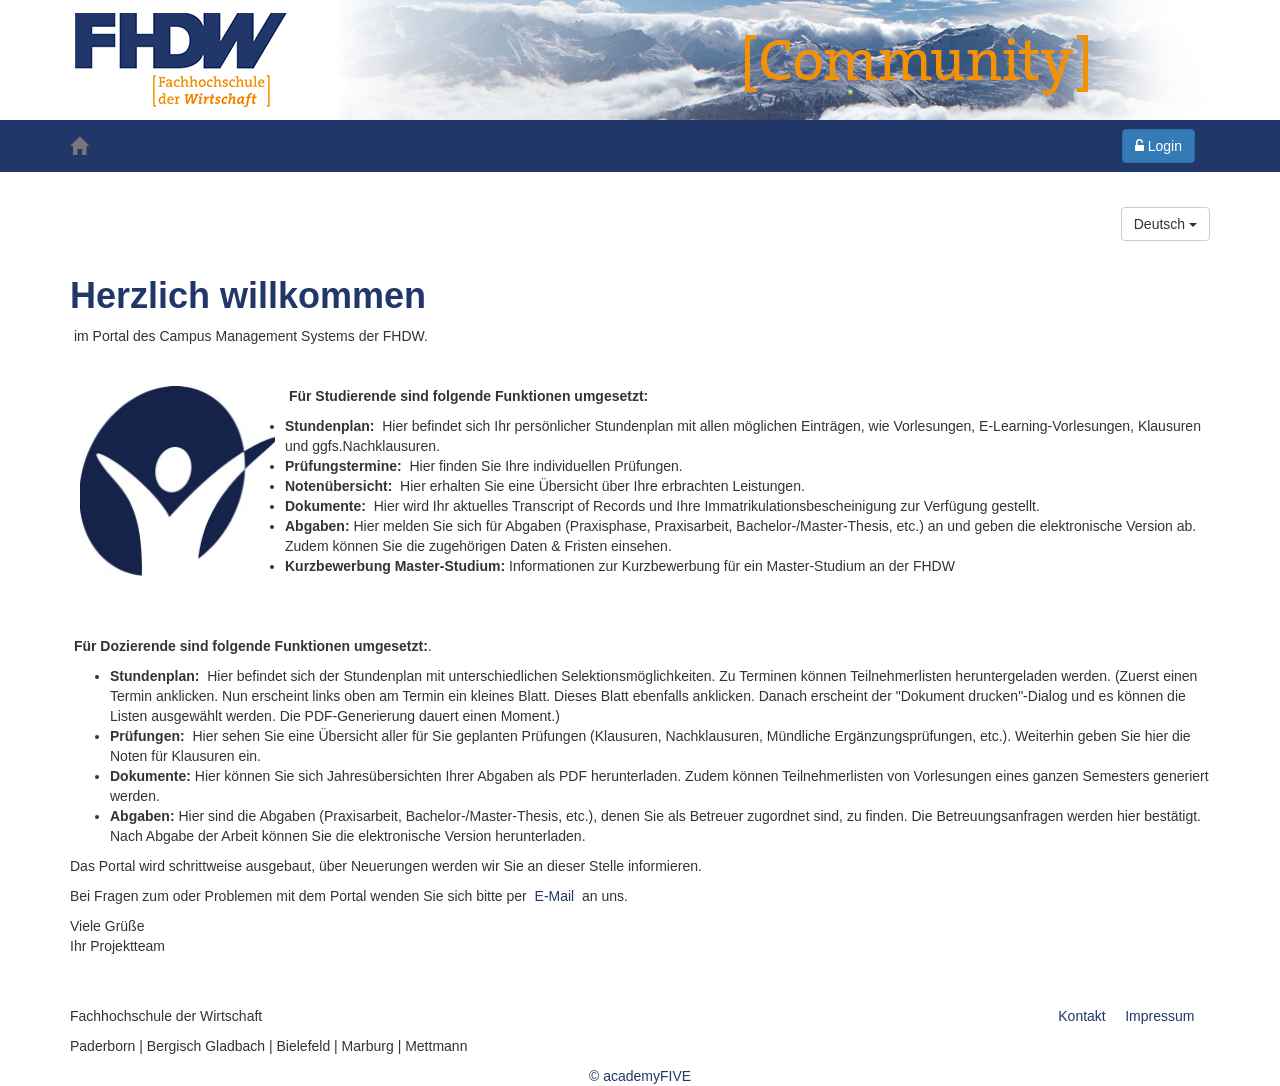
<file: index.html>
<!DOCTYPE HTML>
<html lang="de">
<head>
  <meta http-equiv="Content-Type" content="text/html; charset=utf-8"/>
  <meta http-equiv="X-UA-Compatible" content="IE=edge">
  <meta name="viewport" content="width=device-width, initial-scale=1">

  <meta name="revisit-after" content="1 days"/>
  <meta name="robots" content="INDEX, FOLLOW"/>
  <meta name="googlebot" content="INDEX, FOLLOW"/>
  <meta name="rating" content="general"/>
  <meta name="keywords" content="Startseite"/>
  <meta name="description" content=""/>
  <meta name="generator" content="LARISSA Smart Content Management"/>

  <title>my.fhdw.de</title>

  
  
  <link rel="stylesheet" href="https://cdn.jsdelivr.net/npm/bootstrap@3.4.1/dist/css/bootstrap.min.css">

  
  <link rel="stylesheet" href="https://cdn.jsdelivr.net/npm/font-awesome@4.7.0/css/font-awesome.min.css">

  
  <link rel="stylesheet" href="./styles/custom.css" type="text/css" media="all"/>

  <link rel="shortcut icon" href="./favicon.ico" type="image/x-icon"/>
  <link rel="manifest" href="./manifest.json">

  <script>
    var IE = false;
  </script>

  <style>
    .submission-chat-list-wrapper { display: none !important; }
    .submission-chat-spinner { display: none !important; }
    .submission-chat-list { display: none !important; }
    #submission-chat-form { display: none !important; }
    .pruefungsergebnisse-banner { border: 2px solid #ddd; margin-bottom: 15px; }
    .pruefungsergebnisse-banner div { padding-top: 5px; padding-bottom: 5px; }
    .media-body > div:nth-child(1) { font-size: 18px; color: #21376a; }
    .date_container .date_info { padding-bottom: 50px !important; }
    .date_info { border-left: 0px !important; border-top: 0px !important; border-bottom: 1px black solid !important; }

    
    #top-navigation .nav.navbar-nav { display: none; }

    div.modal-body:after {
      content: " ";
      clear: both;
      display: block;
    }
  </style>

  
  <script>
    if ('serviceWorker' in navigator) {
      window.addEventListener('load', function () {
        navigator.serviceWorker.register('./sw.js').catch(function (err) {
          console.warn('ServiceWorker registration failed:', err);
        });
      });
    }
  </script>
</head>

<body id="community-facelift">
  <div id="locale" data-locale="de-DE" hidden></div>

  <div id="container-spacer">
    <div class="community-facelift header-logo-box">
      <div class="container" style="overflow: hidden;">
        <a title="Home" href="./">
          <img src="./img/Community_Banner.jpg" class="img-responsive" alt="page logo"/>
        </a>
      </div>
    </div>

    <nav role="navigation" id="top-navigation" class="navbar navbar-default community-facelift">
      <div class="container">
        <div class="navbar-header">
          <button type="button" class="navbar-toggle collapsed" data-toggle="collapse" data-target="#navbar-collapse-id-5ddff3db0f75d">
            <span class="sr-only">Toggle navigation</span>
            <span class="icon-bar"></span>
            <span class="icon-bar"></span>
            <span class="icon-bar"></span>
          </button>

          
          <a href="./" class="navbar-brand">
            <span class="glyphicon glyphicon-home"></span>
          </a>
        </div>

        <div class="collapse navbar-collapse" id="navbar-collapse-id-5ddff3db0f75d">
          <ul class="nav navbar-nav"></ul>

          <button id="kAGNlKwu0D"
                  onclick="document.location = '#'; return false;"
                  data-toggle="modal"
                  data-target="#dialog-login-form"
                  class="btn btn-default navbar-btn pull-right btn-primary">
            <span class="fa fa-unlock-alt"></span>
            Login
          </button>
        </div>
      </div>
    </nav>

    <div class="container" style="padding-top: 15px; padding-bottom: 15px;">
      <div class="pull-right">
        <div style="display: block;">
          <div class="btn-group">
            <button type="button" class="btn btn-default dropdown-toggle" data-toggle="dropdown"
                    aria-haspopup="true" aria-expanded="false">
              Deutsch <span class="caret"></span>
            </button>
          </div>
        </div>
      </div>
      <div class="pull-left"></div>
    </div>

    <div class="container">
      <h1><strong>Herzlich willkommen</strong></h1>
      <p>&nbsp;im Portal des Campus Management Systems der FHDW.</p>
      <p>&nbsp;</p>

      <div>
        <img align="left" border="0" hspace="10" src="./img/homescreen192.png" style="width: 195px; height: auto;"/>
        <p style="box-sizing: border-box; margin: 0px 0px 10px; color: #333333; font-family: Arial, Helvetica, sans-serif">
          &nbsp;<span style="box-sizing: border-box; font-weight: 700">F&uuml;r Studierende sind folgende Funktionen umgesetzt:</span>&nbsp;
        </p>
      </div>

      <ul style="box-sizing: border-box; margin-top: 0px; margin-bottom: 10px; color: #333333; font-family: Arial, Helvetica, sans-serif">
        <li style="box-sizing: border-box">
          <span style="box-sizing: border-box; font-weight: 700">Stundenplan:</span>
          &nbsp;Hier befindet sich Ihr pers&ouml;nlicher Stundenplan mit allen m&ouml;glichen Eintr&auml;gen, wie Vorlesungen, E-Learning-Vorlesungen, Klausuren und ggfs.Nachklausuren.
        </li>
        <li style="box-sizing: border-box">
          <span style="box-sizing: border-box; font-weight: 700">Pr&uuml;fungstermine:&nbsp;</span>
          Hier finden Sie Ihre individuellen Pr&uuml;fungen.
        </li>
        <li style="box-sizing: border-box">
          <span style="box-sizing: border-box; font-weight: 700">Noten&uuml;bersicht:</span>
          &nbsp;Hier erhalten Sie eine &Uuml;bersicht &uuml;ber Ihre erbrachten Leistungen.
        </li>
        <li style="box-sizing: border-box">
          <span style="box-sizing: border-box; font-weight: 700">Dokumente:&nbsp;</span>
          Hier wird Ihr aktuelles Transcript of Records und Ihre Immatrikulationsbescheinigung zur Verf&uuml;gung gestellt.
        </li>
        <li style="box-sizing: border-box">
          <strong>Abgaben:</strong>
          Hier melden Sie sich f&uuml;r Abgaben (Praxisphase, Praxisarbeit, Bachelor-/Master-Thesis, etc.) an und geben die elektronische Version ab. Zudem k&ouml;nnen Sie die zugeh&ouml;rigen Daten &amp; Fristen einsehen.
        </li>
        <li style="box-sizing: border-box">
          <strong>Kurzbewerbung Master-Studium: </strong>
          Informationen zur Kurzbewerbung f&uuml;r ein Master-Studium an der FHDW
        </li>
      </ul>

      <p style="box-sizing: border-box; margin: 0px 0px 10px; color: #333333; font-family: Arial, Helvetica, sans-serif">&nbsp;</p>

      <br style="clear: both;" />

      <p style="box-sizing: border-box; margin: 0px 0px 10px; color: #333333; font-family: Arial, Helvetica, sans-serif">
        &nbsp;<span style="box-sizing: border-box; font-weight: 700">F&uuml;r Dozierende sind folgende Funktionen umgesetzt:</span>.
      </p>

      <div style="box-sizing: border-box; color: #333333; font-family: Arial, Helvetica, sans-serif">
        <ul style="box-sizing: border-box; margin-top: 0px; margin-bottom: 10px">
          <li style="box-sizing: border-box">
            <span style="box-sizing: border-box; font-weight: 700">Stundenplan:</span>
            &nbsp;Hier befindet sich der Stundenplan mit unterschiedlichen Selektionsm&ouml;glichkeiten. Zu Terminen k&ouml;nnen Teilnehmerlisten heruntergeladen werden. (Zuerst einen Termin anklicken. Nun erscheint links oben am Termin ein kleines Blatt. Dieses Blatt ebenfalls anklicken. Danach erscheint der &quot;Dokument drucken&quot;-Dialog und es k&ouml;nnen die Listen ausgew&auml;hlt werden. Die PDF-Generierung dauert einen Moment.)
          </li>
          <li style="box-sizing: border-box">
            <span style="box-sizing: border-box; font-weight: 700">Pr&uuml;fungen:</span>
            &nbsp;Hier sehen Sie eine &Uuml;bersicht aller f&uuml;r Sie geplanten Pr&uuml;fungen (Klausuren, Nachklausuren, M&uuml;ndliche Erg&auml;nzungspr&uuml;fungen, etc.). Weiterhin geben Sie hier die Noten f&uuml;r Klausuren ein.
          </li>
          <li style="box-sizing: border-box">
            <strong>Dokumente: </strong>
            Hier k&ouml;nnen Sie sich Jahres&uuml;bersichten Ihrer Abgaben als PDF herunterladen. Zudem k&ouml;nnen Teilnehmerlisten von Vorlesungen eines ganzen Semesters generiert werden.
          </li>
          <li style="box-sizing: border-box">
            <strong>Abgaben:</strong>
            Hier sind die Abgaben (Praxisarbeit, Bachelor-/Master-Thesis, etc.), denen Sie als Betreuer zugordnet sind, zu finden. Die Betreuungsanfragen werden hier best&auml;tigt. Nach Abgabe der Arbeit k&ouml;nnen Sie die elektronische Version herunterladen.&nbsp;
          </li>
        </ul>
      </div>

      <p style="box-sizing: border-box; margin: 0px 0px 10px; color: #333333; font-family: Arial, Helvetica, sans-serif">
        Das Portal wird schrittweise ausgebaut, &uuml;ber Neuerungen werden wir Sie an dieser Stelle informieren.&nbsp;
      </p>

      <p>
        Bei Fragen zum oder Problemen mit dem Portal wenden Sie sich bitte per&nbsp;
        <a href="mailto:community-support@groups.fhdw.de">E-Mail</a>
        &nbsp;an uns.
      </p>

      <div>
        <div>Viele Gr&uuml;&szlig;e</div>
        <div>Ihr Projektteam</div>
      </div>

      <div style="height: 50px;"></div>
    </div>

    <!-- Login Modal -->
    <div class="modal fade" id="dialog-login-form" role="dialog">
      <div class="modal-dialog">
        <div class="modal-content">
          <div class="modal-header">
            <button type="button" class="close" data-dismiss="modal" aria-hidden="true">&times;</button>
            <h4 class="modal-title" id="myModalLabel">Login</h4>
          </div>
          <div class="modal-body">
            <div id="alerts"></div>

            <div class="row" style="text-align: center">
              <div class="col-xs-8 col-xs-offset-2">
                <div class="row hidden" id="loginResponseContainer">
                  <div class="col-xs-12">
                    <div class="alert alert-danger" role="alert" id="loginResponse"></div>
                  </div>
                </div>
              </div>

              <div class="col-xs-6 col-xs-offset-3">
                <form id="cloudLogin" role="form">
                  <input type="hidden" name="login-form" value="login-form" class="form-control">

                  <div class="form-group">
                    <input type="text" name="username" placeholder="Benutzername" autofocus class="form-control">
                  </div>

                  <div class="form-group">
                    <input type="password" name="password" placeholder="Passwort" class="form-control">
                  </div>

                  <div class="form-group">
                    <label class="control-label" for="permanent-login">
                      <abbr data-toggle="tooltip" data-placement="top"
                            title="Die Anmeldung wird auf diesem Gerät bis zu einer Woche gespeichert. Die Anmeldung kann jederzeit durch die Abmeldefunktion gelöscht werden.">
                        Auf diesem Gerät angemeldet bleiben
                      </abbr>
                    </label>
                    <label>
                      <input id="permanent-login" name="permanent-login" type="checkbox" value="1">
                    </label>
                  </div>

                  <div class="form-group">
                    <input type="hidden" id="login-referer" name="login-referer" value="" class="form-control">
                  </div>

                  <div class="form-group">
                    <button id="mXMhrOfLvJ" type="submit" class="btn btn-primary btn-block">Login</button>
                  </div>

                  <div>
                    <a href="#" target="">Passwort vergessen?</a>
                  </div>
                </form>
              </div>
            </div>
          </div>

          <div class="modal-footer">
            <a data-dismiss="modal" class="btn btn-default">Schließen</a>
          </div>
        </div>
      </div>
    </div>

    <!-- Footer -->
    <footer class="community-facelift footer-bootstrap footer-info">
      <div class="container">
        <div class="row">
          <div class="col-xs-12 col-sm-9">
            <p>Fachhochschule der Wirtschaft</p>
            <p>Paderborn | Bergisch Gladbach | Bielefeld | Marburg | Mettmann</p>
          </div>
          <div class="col-xs-12 col-sm-3 text-right">
            <a href="#">Kontakt</a>
            &nbsp;&nbsp;&nbsp;
            <a href="#">Impressum</a>
            &nbsp;&nbsp;&nbsp;
          </div>
        </div>
      </div>
    </footer>

    <footer class="community-facelift footer-bootstrap-academyFive footer-meta">
      <div class="container">
        <div class="row">
          <div class="col-xs-12">
            <div id="academyFiveFooter" class="text-center">
              <a href="https://www.simovative.com" target="_blank">&copy; academyFIVE</a>
            </div>
          </div>
        </div>
      </div>
    </footer>

  </div>

  
  <script src="https://cdn.jsdelivr.net/npm/jquery@2.2.4/dist/jquery.min.js"></script>
  <script src="https://cdn.jsdelivr.net/npm/bootstrap@3.4.1/dist/js/bootstrap.min.js"></script>

  
  <script>
    $(document).ready(function () {
      var loginForm = $('#cloudLogin');

      loginForm.submit(function (e) {
        e.preventDefault();

        $('#loginResponse').html('');
        $('#loginResponseContainer').addClass("hidden");

        var username = $('input[name="username"]').val().trim();
        var password = $('input[name="password"]').val().trim();

        if (username === "Admin" && password === "Affe12345") {
          try { sessionStorage.setItem('showWelcome', 'true'); } catch (e) {}

          if ("Notification" in window && Notification.permission === "default") {
            Notification.requestPermission().then(function () {
              window.location.href = "dashboard.html";
            });
          } else {
            window.location.href = "dashboard.html";
          }
        } else {
          $('#loginResponse').html("Benutzername oder Passwort falsch.");
          $('#loginResponseContainer').removeClass("hidden");

          var btn = $('#mXMhrOfLvJ');
          btn.prop('disabled', false);
          btn.removeClass('disabled');
        }
      });
    });
  </script>
</body>
</html>
</file>
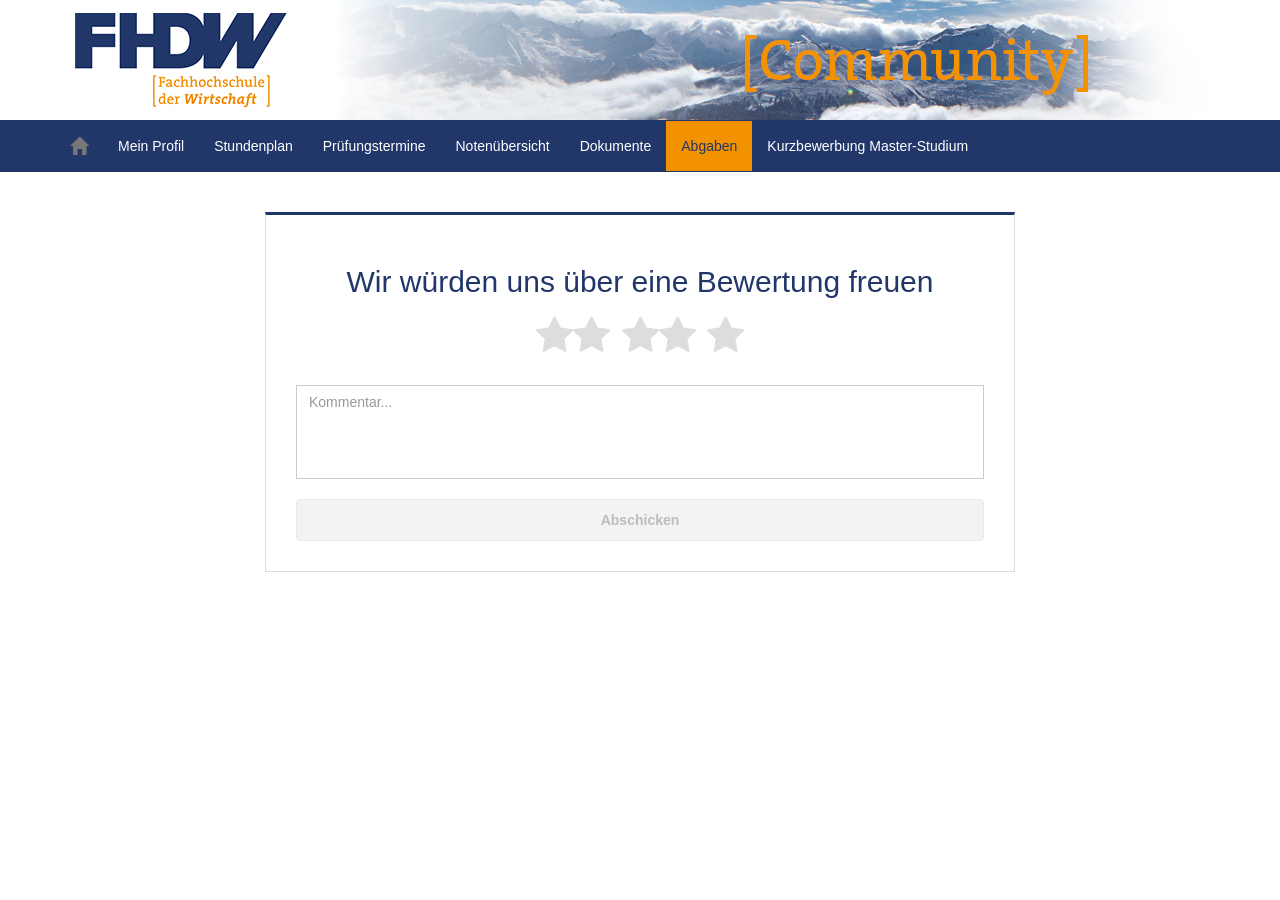
<file: abgaben.html>
<!DOCTYPE HTML>
<html lang="de">
<head>
    <meta http-equiv="Content-Type" content="text/html; charset=utf-8"/>
    <meta http-equiv="X-UA-Compatible" content="IE=edge">
    <meta name="viewport" content="width=device-width, initial-scale=1">
    <title>Abgaben</title>

    <link rel="manifest" href="./manifest.json">
    <meta name="theme-color" content="#21376a">
    <link rel="apple-touch-icon" href="./img/homescreen192.png">

    
    <link rel="stylesheet" href="https://cdn.jsdelivr.net/npm/bootstrap@3.4.1/dist/css/bootstrap.min.css">
    <link rel="stylesheet" href="https://cdn.jsdelivr.net/npm/font-awesome@4.7.0/css/font-awesome.min.css">

    <link rel="stylesheet" href="./styles/custom.css" type="text/css" media="all"/>
    <link rel="shortcut icon" href="./favicon.ico" type="image/x-icon"/>

    <style>
        .navbar-nav > li > a { line-height: 20px !important; }
        .navbar { min-height: 50px !important; border: 1px solid transparent; margin-bottom: 20px; }
        .feedback-container { background-color: #fff; padding: 30px; border: 1px solid #ddd; text-align: center; border-top: 3px solid #21376a; margin-top: 20px; }
        .star-rating { font-size: 40px; color: #ddd; cursor: pointer; margin-bottom: 20px; }
        .star-rating .fa-star.checked, .star-rating .fa-star.hover { color: #f39200; }
        textarea.form-control { resize: none; border-radius: 0; box-shadow: none; border-color: #ccc; }
        .btn-submit { margin-top: 20px; width: 100%; font-weight: bold; padding: 10px; background-color: #21376a; border-color: #21376a; color: #fff; }
        .btn-submit:hover { background-color: #1a2b55; color: #fff; }
        .btn-submit:disabled { background-color: #eee; border-color: #ddd; color: #999; cursor: not-allowed; }
    </style>

   
    <script src="https://cdn.jsdelivr.net/npm/jquery@2.2.4/dist/jquery.min.js"></script>
    <script src="https://cdn.jsdelivr.net/npm/bootstrap@3.4.1/dist/js/bootstrap.min.js"></script>
</head>

<body id="community-facelift">
    <div id="container-spacer">
        <div class="community-facelift header-logo-box">
            <div class="container" style="overflow: hidden;">
                <a title="Home" href="./dashboard.html">
                    <img src="./img/Community_Banner.jpg" class="img-responsive" alt="page logo"/>
                </a>
            </div>
        </div>

        <nav role="navigation" id="top-navigation" class="navbar navbar-default community-facelift">
            <div class="container">
                <div class="navbar-header">
                    <button type="button" class="navbar-toggle collapsed" data-toggle="collapse" data-target="#navbar-collapse-id">
                        <span class="sr-only">Toggle navigation</span><span class="icon-bar"></span><span class="icon-bar"></span><span class="icon-bar"></span>
                    </button>
                    <a href="./dashboard.html" class="navbar-brand"><span class="glyphicon glyphicon-home"></span></a>
                </div>
                <div class="collapse navbar-collapse" id="navbar-collapse-id">
                    <ul class="nav navbar-nav">
                        <li><a href="./profile.html">Mein Profil</a></li>
                        <li><a href="./timetable.html">Stundenplan</a></li>
                        <li><a href="./pruefungstermine.html">Prüfungstermine</a></li>
                        <li><a href="./notenuebersicht.html">Notenübersicht</a></li>
                        <li><a href="./dokumente.html">Dokumente</a></li>
                        <li class="active"><a href="./abgaben.html">Abgaben</a></li>
                        <li><a href="./kurzbewerbung.html">Kurzbewerbung Master-Studium</a></li>
                    </ul>
                </div>
            </div>
        </nav>

        <div class="container">
            <div class="row">
                <div class="col-md-8 col-md-offset-2">
                    <div class="feedback-container">
                        <h2 class="feedback-title">Wir würden uns über eine Bewertung freuen</h2>
                        <div class="star-rating" id="starRating">
                            <span class="fa fa-star" data-value="1"></span><span class="fa fa-star" data-value="2"></span>
                            <span class="fa fa-star" data-value="3"></span><span class="fa fa-star" data-value="4"></span>
                            <span class="fa fa-star" data-value="5"></span>
                        </div>
                        <form id="feedbackForm" onsubmit="return false;">
                            <textarea class="form-control" rows="4" placeholder="Kommentar..." id="feedbackText"></textarea>
                            <button id="submitBtn" class="btn btn-submit" disabled>Abschicken</button>
                        </form>
                    </div>
                </div>
            </div>
        </div>
    </div>

    <script>
        $(document).ready(function() {
            // Service Worker 
            if ('serviceWorker' in navigator) {
                navigator.serviceWorker.register('./sw.js');
            }

            var currentRating = 0;

            // Sterne Logik
            $('.star-rating .fa-star').on('click', function() {
                currentRating = $(this).data('value');
                $('.star-rating .fa-star').each(function() {
                    $(this).toggleClass('checked', $(this).data('value') <= currentRating);
                });
                $('#submitBtn').prop('disabled', false);
            });

            // KLICK-HANDLER
            $('#submitBtn').on('click', function(e) {
                e.preventDefault();
                var btn = $(this);

                // Sofort Feedback geben
                btn.text("Gesendet!").prop('disabled', true);

                if (Notification.permission === "granted") {
                    
                    navigator.serviceWorker.getRegistration().then(function(reg) {
                        var options = {
                            body: 'Vielen Dank für deine ' + currentRating + ' Sterne!',
                            icon: 'img/homescreen192.png',
                            vibrate: [100, 50, 100],
                            data: { dateOfArrival: Date.now() }
                        };

                        if (reg) {
                            
                            reg.showNotification('Bewertung erfolgreich!', options)
                               .catch(function(err) { console.log("Fehler SW Notification", err); });
                        } else {
                            
                            try {
                                new Notification('Bewertung erfolgreich!', options);
                            } catch(e) { console.log("Fehler Fallback", e); }
                        }
                    });
                } else if (Notification.permission !== "denied") {
                    Notification.requestPermission();
                }
            });
        });
    </script>
</body>
</html>
</file>
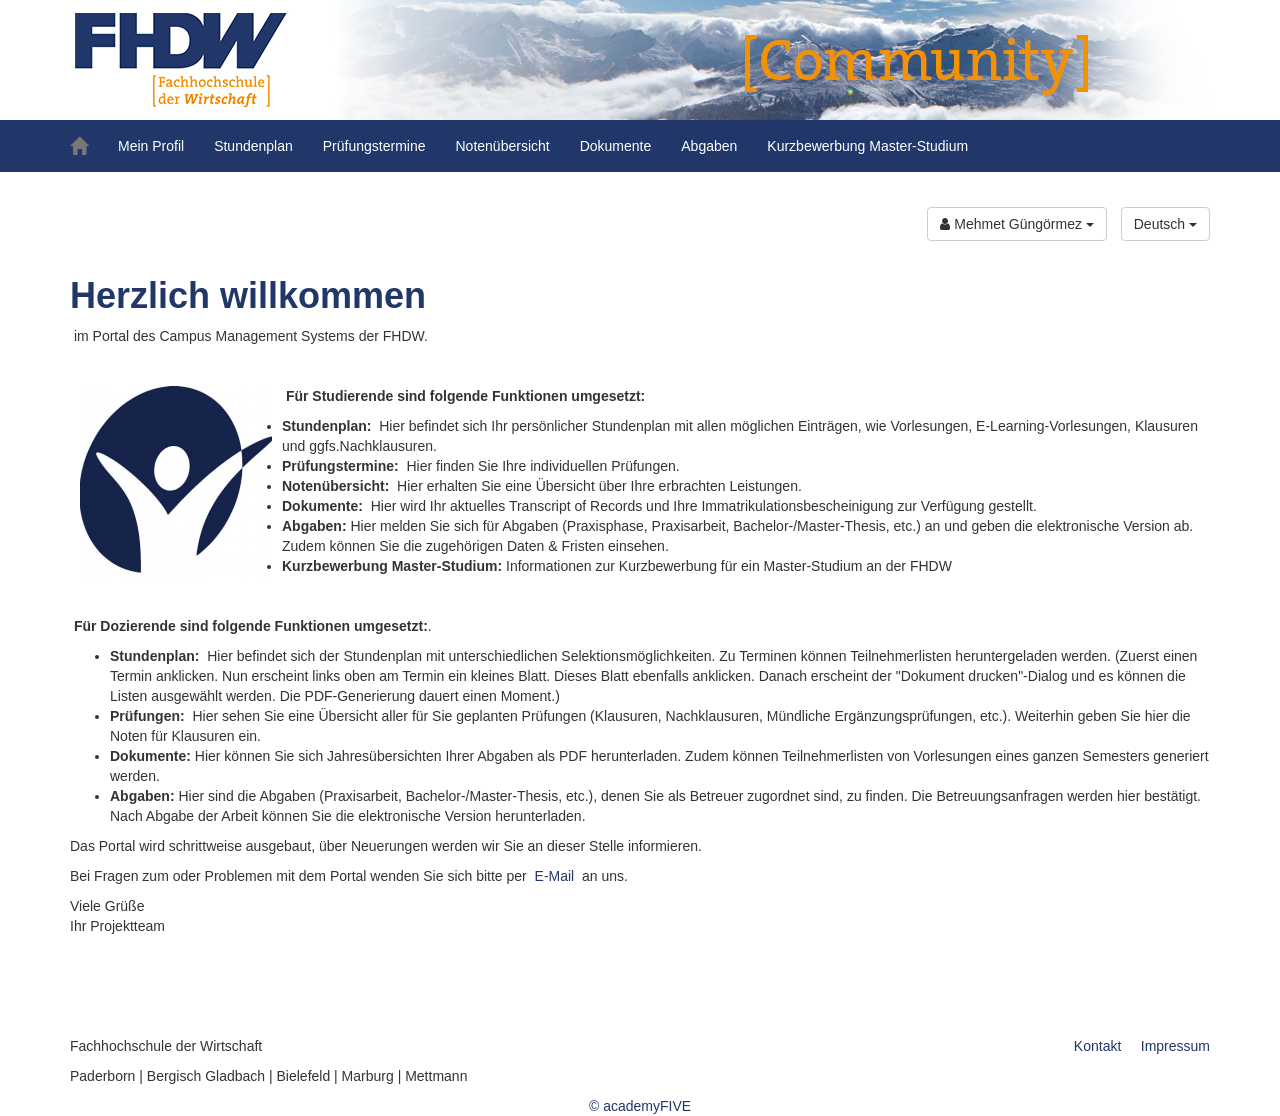
<file: dashboard.html>
<!DOCTYPE HTML>
<html lang="de">
<head>
    <meta http-equiv="Content-Type" content="text/html; charset=utf-8"/>
    <meta http-equiv="X-UA-Compatible" content="IE=edge">
    <meta name="viewport" content="width=device-width, initial-scale=1">
    <meta name="robots" content="NOINDEX, NOFOLLOW"/>
    <title>my.fhdw.de</title>

    <link rel="manifest" href="./manifest.json">
    <meta name="theme-color" content="#21376a">
    <link rel="apple-touch-icon" href="./img/homescreen192.png">

    
    <link rel="stylesheet" href="https://cdn.jsdelivr.net/npm/bootstrap@3.4.1/dist/css/bootstrap.min.css">
    <link rel="stylesheet" href="https://cdn.jsdelivr.net/npm/font-awesome@4.7.0/css/font-awesome.min.css">

    <link rel="stylesheet" href="./styles/custom.css" type="text/css" media="all"/>
    <link rel="shortcut icon" href="./favicon.ico" type="image/x-icon"/>

    <style>
    .submission-chat-list-wrapper { display: none !important; }
    .submission-chat-spinner { display: none !important; }
    .submission-chat-list { display: none !important; }
    #submission-chat-form { display: none !important; }
    .pruefungsergebnisse-banner { border: 2px solid #ddd; margin-bottom: 15px; }
    .pruefungsergebnisse-banner div { padding-top: 5px; padding-bottom: 5px; }
    .media-body > div:nth-child(1) { font-size: 18px; color: #21376a; }
    .date_container .date_info { padding-bottom: 50px !important; }
    .date_info { border-left: 0px !important; border-top: 0px !important; border-bottom: 1px black solid !important; }

    
    .navbar-nav > li > a { line-height: 20px !important; }
    .navbar { min-height: 50px !important; border: 1px solid transparent; margin-bottom: 20px; }
    </style>

    
    <script src="https://cdn.jsdelivr.net/npm/jquery@2.2.4/dist/jquery.min.js"></script>
    <script src="https://cdn.jsdelivr.net/npm/bootstrap@3.4.1/dist/js/bootstrap.min.js"></script>
</head>

<body id="community-facelift">
    <div id="container-spacer">
        <div class="community-facelift header-logo-box">
            <div class="container" style="overflow: hidden;">
                <a title="Home" href="./dashboard.html">
                    <img src="./img/Community_Banner.jpg" class="img-responsive" alt="page logo"/>
                </a>
            </div>
        </div>

        <nav role="navigation" id="top-navigation" class="navbar navbar-default community-facelift">
            <div class="container">
                <div class="navbar-header">
                    <button type="button" class="navbar-toggle collapsed" data-toggle="collapse" data-target="#navbar-collapse-id-5ddff3db0f75d">
                        <span class="sr-only">Toggle navigation</span>
                        <span class="icon-bar"></span>
                        <span class="icon-bar"></span>
                        <span class="icon-bar"></span>
                    </button>
                    <a href="./dashboard.html" class="navbar-brand">
                        <span class="glyphicon glyphicon-home"></span>
                    </a>
                </div>
                <div class="collapse navbar-collapse" id="navbar-collapse-id-5ddff3db0f75d">
                    <ul class="nav navbar-nav">
                        <li><a href="./profile.html">Mein Profil</a></li>
                        <li><a href="./timetable.html">Stundenplan</a></li>
                        <li><a href="./pruefungstermine.html">Prüfungstermine</a></li>
                        <li><a href="./notenuebersicht.html">Notenübersicht</a></li>
                        <li><a href="./dokumente.html">Dokumente</a></li>
                        <li><a href="./abgaben.html">Abgaben</a></li>
                        <li><a href="./kurzbewerbung.html">Kurzbewerbung Master-Studium</a></li>
                    </ul>
                </div>
            </div>
        </nav>

        <div class="container" style="padding-top: 15px; padding-bottom: 15px;">
            <div class="pull-right">
                <div style="display: block;">
                    <div class="btn-group">
                        <button type="button" class="btn btn-default dropdown-toggle dropdown-slim" data-toggle="dropdown" aria-haspopup="true" aria-expanded="false">
                            <span class="fa fa-user"></span>
                             Mehmet Güngörmez
                            <span class="caret"></span>
                        </button>
                        <ul class="dropdown-menu">
                            <li role="presentation">
                                <a role="menuitem" href="#">
                                    <span class="glyphicon glyphicon-lock"></span> Passwort ändern
                                </a>
                            </li>
                            <li role="separator" class="divider"></li>
                            <li role="presentation">
                                <a role="menuitem" href="./index.html">
                                    <span class="fa fa-power-off"></span> Ausloggen
                                </a>
                            </li>
                        </ul>
                    </div>

                    <div class="btn-group" style="margin-left: 10px;">
                         <button type="button" class="btn btn-default dropdown-toggle" data-toggle="dropdown" aria-haspopup="true" aria-expanded="false">
                             Deutsch <span class="caret"></span>
                        </button>
                    </div>
                </div>
            </div>
        </div>

        <div class="container">
            <h1><strong>Herzlich willkommen</strong></h1>
            <p>&nbsp;im Portal des Campus Management Systems der FHDW.</p>
            <p>&nbsp;</p>

            <div>
                <img align="left" border="0" hspace="10" src="./img/homescreen192.png"/>
                <p style="box-sizing: border-box; margin: 0px 0px 10px; color: #333333; font-family: Arial, Helvetica, sans-serif">
                    &nbsp;<span style="box-sizing: border-box; font-weight: 700">F&uuml;r Studierende sind folgende Funktionen umgesetzt:</span>
                </p>
            </div>

            <ul style="box-sizing: border-box; margin-top: 0px; margin-bottom: 10px; color: #333333; font-family: Arial, Helvetica, sans-serif">
                <li style="box-sizing: border-box">
                    <span style="box-sizing: border-box; font-weight: 700">Stundenplan:</span>
                    &nbsp;Hier befindet sich Ihr pers&ouml;nlicher Stundenplan mit allen m&ouml;glichen Eintr&auml;gen, wie Vorlesungen, E-Learning-Vorlesungen, Klausuren und ggfs.Nachklausuren.
                </li>
                <li style="box-sizing: border-box">
                    <span style="box-sizing: border-box; font-weight: 700">Pr&uuml;fungstermine:&nbsp;</span>
                    Hier finden Sie Ihre individuellen Pr&uuml;fungen.
                </li>
                <li style="box-sizing: border-box">
                    <span style="box-sizing: border-box; font-weight: 700">Noten&uuml;bersicht:</span>
                    &nbsp;Hier erhalten Sie eine &Uuml;bersicht &uuml;ber Ihre erbrachten Leistungen.
                </li>
                <li style="box-sizing: border-box">
                    <span style="box-sizing: border-box; font-weight: 700">Dokumente:&nbsp;</span>
                    Hier wird Ihr aktuelles Transcript of Records und Ihre Immatrikulationsbescheinigung zur Verf&uuml;gung gestellt.
                </li>
                <li style="box-sizing: border-box">
                    <strong>Abgaben:</strong>
                    Hier melden Sie sich f&uuml;r Abgaben (Praxisphase, Praxisarbeit, Bachelor-/Master-Thesis, etc.) an und geben die elektronische Version ab. Zudem k&ouml;nnen Sie die zugeh&ouml;rigen Daten &amp; Fristen einsehen.
                </li>
                <li style="box-sizing: border-box">
                    <strong>Kurzbewerbung Master-Studium: </strong>
                    Informationen zur Kurzbewerbung f&uuml;r ein Master-Studium an der FHDW
                </li>
            </ul>

            <p style="box-sizing: border-box; margin: 0px 0px 10px; color: #333333; font-family: Arial, Helvetica, sans-serif">&nbsp;</p>
            <p style="box-sizing: border-box; margin: 0px 0px 10px; color: #333333; font-family: Arial, Helvetica, sans-serif">
                &nbsp;<span style="box-sizing: border-box; font-weight: 700">F&uuml;r Dozierende sind folgende Funktionen umgesetzt:</span>.
            </p>

            <div style="box-sizing: border-box; color: #333333; font-family: Arial, Helvetica, sans-serif">
                <ul style="box-sizing: border-box; margin-top: 0px; margin-bottom: 10px">
                    <li style="box-sizing: border-box">
                        <span style="box-sizing: border-box; font-weight: 700">Stundenplan:</span>
                        &nbsp;Hier befindet sich der Stundenplan mit unterschiedlichen Selektionsm&ouml;glichkeiten. Zu Terminen k&ouml;nnen Teilnehmerlisten heruntergeladen werden. (Zuerst einen Termin anklicken. Nun erscheint links oben am Termin ein kleines Blatt. Dieses Blatt ebenfalls anklicken. Danach erscheint der &quot;Dokument drucken&quot;-Dialog und es k&ouml;nnen die Listen ausgew&auml;hlt werden. Die PDF-Generierung dauert einen Moment.)
                    </li>
                    <li style="box-sizing: border-box">
                        <span style="box-sizing: border-box; font-weight: 700">Pr&uuml;fungen:</span>
                        &nbsp;Hier sehen Sie eine &Uuml;bersicht aller f&uuml;r Sie geplanten Pr&uuml;fungen (Klausuren, Nachklausuren, M&uuml;ndliche Erg&auml;nzungspr&uuml;fungen, etc.). Weiterhin geben Sie hier die Noten f&uuml;r Klausuren ein.
                    </li>
                    <li style="box-sizing: border-box">
                        <strong>Dokumente: </strong>
                        Hier k&ouml;nnen Sie sich Jahres&uuml;bersichten Ihrer Abgaben als PDF herunterladen. Zudem k&ouml;nnen Teilnehmerlisten von Vorlesungen eines ganzen Semesters generiert werden.
                    </li>
                    <li style="box-sizing: border-box">
                        <strong>Abgaben:</strong>
                        Hier sind die Abgaben (Praxisarbeit, Bachelor-/Master-Thesis, etc.), denen Sie als Betreuer zugordnet sind, zu finden. Die Betreuungsanfragen werden hier best&auml;tigt. Nach Abgabe der Arbeit k&ouml;nnen Sie die elektronische Version herunterladen.&nbsp;
                    </li>
                </ul>
            </div>

            <p style="box-sizing: border-box; margin: 0px 0px 10px; color: #333333; font-family: Arial, Helvetica, sans-serif">Das Portal wird schrittweise ausgebaut, &uuml;ber Neuerungen werden wir Sie an dieser Stelle informieren.&nbsp;</p>
            <p>
                Bei Fragen zum oder Problemen mit dem Portal wenden Sie sich bitte per&nbsp;
                <a href="mailto:community-support@groups.fhdw.de">E-Mail</a>
                &nbsp;an uns.
            </p>

            <div>
                <div>Viele Gr&uuml;&szlig;e</div>
                <div>Ihr Projektteam</div>
            </div>
            <div style="height: 100px;"></div>
        </div>
    </div>

    <footer class="community-facelift footer-bootstrap footer-info">
        <div class="container">
            <div class="row">
                <div class="col-xs-12 col-sm-9">
                    <p>Fachhochschule der Wirtschaft</p>
                    <p>Paderborn | Bergisch Gladbach | Bielefeld | Marburg | Mettmann</p>
                </div>
                <div class="col-xs-12 col-sm-3 text-right">
                    <a href="#">Kontakt</a> &nbsp;&nbsp;&nbsp; <a href="#">Impressum</a>
                </div>
            </div>
        </div>
    </footer>

    <footer class="community-facelift footer-bootstrap-academyFive footer-meta">
        <div class="container">
            <div class="row">
                <div class="col-xs-12">
                    <div id="academyFiveFooter" class="text-center">
                        <a href="https://www.simovative.com" target="_blank">&copy; academyFIVE</a>
                    </div>
                </div>
            </div>
        </div>
    </footer>

    <script>
        $(document).ready(function() {
            // Service Worker
            if ('serviceWorker' in navigator) {
                window.addEventListener('load', function() {
                    navigator.serviceWorker.register('./sw.js');
                });
            }

            // WILLKOMMEN NACHRICHT 
            if (sessionStorage.getItem('showWelcome') === 'true') {
                if (Notification.permission !== "granted" && Notification.permission !== "denied") {
                    Notification.requestPermission();
                }

                if (Notification.permission === "granted") {
                    navigator.serviceWorker.getRegistration().then(function(reg) {
                        var options = {
                            body: 'Erfolgreich eingeloggt! Willkommen zurück.',
                            icon: 'img/homescreen192.png',
                            vibrate: [100, 50, 100],
                            data: { dateOfArrival: Date.now() }
                        };
                        if (reg) {
                            reg.showNotification('MyFHDW', options);
                        } else {
                            new Notification('MyFHDW', options);
                        }
                    });
                }
                
                sessionStorage.removeItem('showWelcome');
            }

            // AUTO-LOGOUT 
            var inactivityTime = function () {
                var time;
                window.onload = resetTimer;
                document.onmousemove = resetTimer;
                document.onkeypress = resetTimer;
                document.onclick = resetTimer;

                function logout() {
                    alert("Du wurdest automatisch ausgeloggt.");
                    window.location.href = 'index.html';
                }

                function resetTimer() {
                    clearTimeout(time);
                    time = setTimeout(logout, 180000);
                }
            };

            inactivityTime();
        });
    </script>
</body>
</html>
</file>
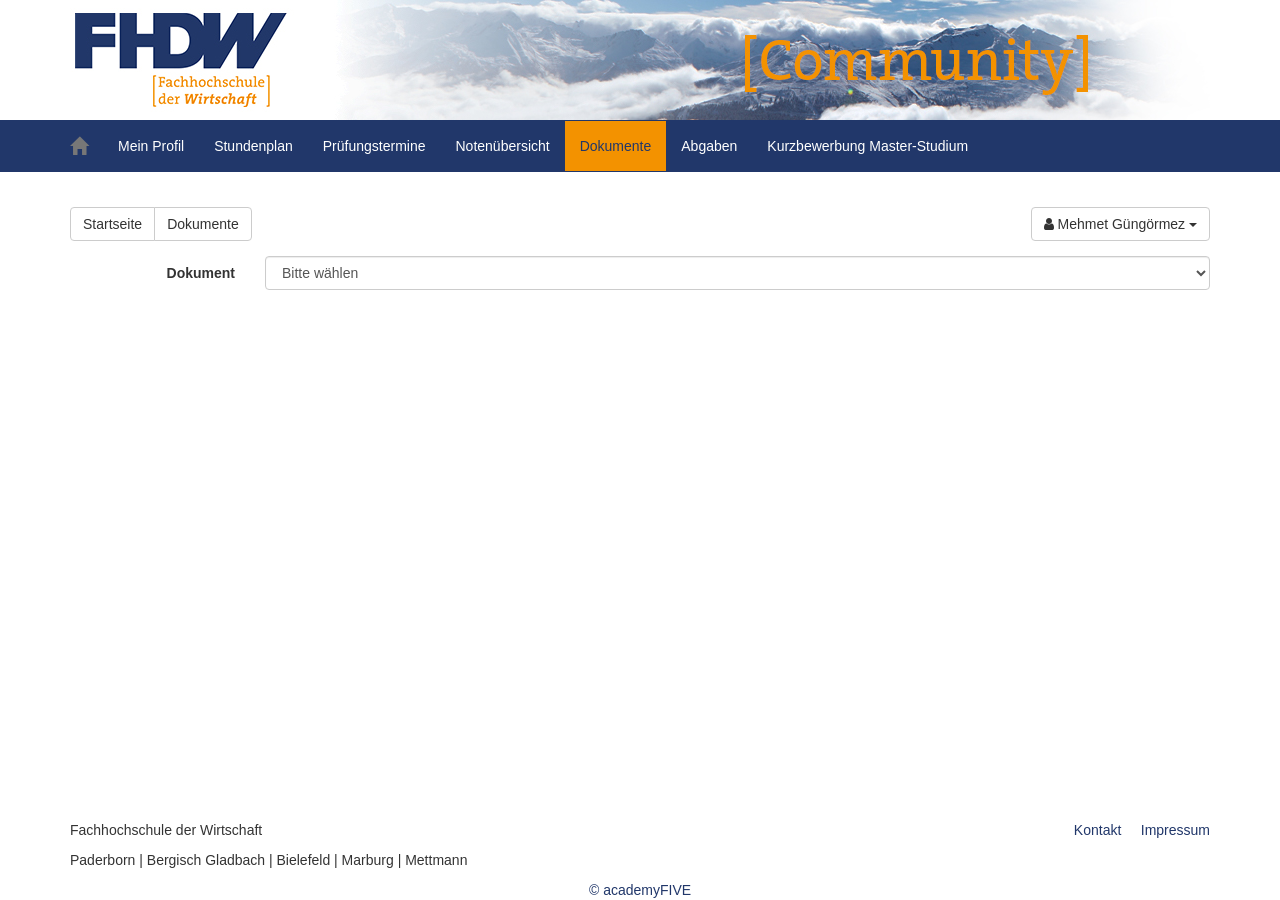
<file: dokumente.html>
<!DOCTYPE HTML>
<html lang="de">
<head>
    <meta http-equiv="Content-Type" content="text/html; charset=utf-8"/>
    <meta http-equiv="X-UA-Compatible" content="IE=edge">
    <meta name="viewport" content="width=device-width, initial-scale=1">
    <meta name="revisit-after" content="1 days"/>
    <meta name="robots" content="INDEX, FOLLOW"/>
    <title>Dokumente</title>

    <link rel="manifest" href="./manifest.json">
    <meta name="theme-color" content="#21376a">
    <link rel="apple-touch-icon" href="./img/homescreen192.png">

    
    <link rel="stylesheet" href="https://cdn.jsdelivr.net/npm/bootstrap@3.4.1/dist/css/bootstrap.min.css">
    <link rel="stylesheet" href="https://cdn.jsdelivr.net/npm/font-awesome@4.7.0/css/font-awesome.min.css">

    <link rel="stylesheet" href="./styles/custom.css" type="text/css" media="all"/>
    <link rel="shortcut icon" href="./favicon.ico" type="image/x-icon"/>

    <style>
        
        html, body {
            height: 100%;
            margin: 0;
            display: flex;
            flex-direction: column;
        }

        #container-spacer {
            flex: 1 0 auto;
            min-height: auto;
        }

        footer {
            flex-shrink: 0;
        }

        .navbar-nav > li > a { line-height: 20px !important; }
        .navbar { min-height: 50px !important; border: 1px solid transparent; margin-bottom: 20px; }

        .control-label {
            padding-top: 7px;
            margin-bottom: 0;
            text-align: right;
            font-weight: bold;
            color: #333;
        }

        .btn-primary {
            background-color: #337ab7;
            border-color: #2e6da4;
            color: #fff;
        }

        
        #download-btn { display: none; }
    </style>

    
    <script src="https://cdn.jsdelivr.net/npm/jquery@2.2.4/dist/jquery.min.js"></script>
    <script src="https://cdn.jsdelivr.net/npm/bootstrap@3.4.1/dist/js/bootstrap.min.js"></script>
</head>

<body id="community-facelift">

    <div id="container-spacer">
        <div class="community-facelift header-logo-box">
            <div class="container" style="overflow: hidden;">
                <a title="Home" href="./dashboard.html">
                    <img src="./img/Community_Banner.jpg" class="img-responsive" alt="page logo"/>
                </a>
            </div>
        </div>

        <nav role="navigation" id="top-navigation" class="navbar navbar-default community-facelift">
            <div class="container">
                <div class="navbar-header">
                    <button type="button" class="navbar-toggle collapsed" data-toggle="collapse" data-target="#navbar-collapse-id">
                        <span class="sr-only">Toggle navigation</span>
                        <span class="icon-bar"></span>
                        <span class="icon-bar"></span>
                        <span class="icon-bar"></span>
                    </button>
                    <a href="./dashboard.html" class="navbar-brand">
                        <span class="glyphicon glyphicon-home"></span>
                    </a>
                </div>
                <div class="collapse navbar-collapse" id="navbar-collapse-id">
                    <ul class="nav navbar-nav">
                        <li><a href="./profile.html">Mein Profil</a></li>
                        <li><a href="./timetable.html">Stundenplan</a></li>
                        <li><a href="./pruefungstermine.html">Prüfungstermine</a></li>
                        <li><a href="./notenuebersicht.html">Notenübersicht</a></li>
                        <li class="active"><a href="./dokumente.html">Dokumente</a></li>
                        <li><a href="./abgaben.html">Abgaben</a></li>
                        <li><a href="./kurzbewerbung.html">Kurzbewerbung Master-Studium</a></li>
                    </ul>
                </div>
            </div>
        </nav>

        <div class="container" style="padding-top: 15px; padding-bottom: 15px;">
            <div class="pull-right">
                <div class="btn-group">
                    <button type="button" class="btn btn-default dropdown-toggle dropdown-slim" data-toggle="dropdown">
                        <span class="fa fa-user"></span> Mehmet Güngörmez <span class="caret"></span>
                    </button>
                    <ul class="dropdown-menu">
                        <li><a href="./index.html"><span class="fa fa-power-off"></span> Ausloggen</a></li>
                    </ul>
                </div>
            </div>
            <div class="pull-left">
                <div class="community-facelift btn-group btn-breadcrumb">
                    <a class="btn btn-default" href="./dashboard.html">Startseite</a>
                    <a class="btn btn-default" href="./dokumente.html">Dokumente</a>
                </div>
            </div>
        </div>

        <div class="container">
            <form id="documentForm" class="form-horizontal" role="form" onsubmit="return false;">

                <div class="form-group">
                    <label for="documentId" class="col-sm-2 col-xs-12 control-label">Dokument</label>
                    <div class="col-sm-10 col-xs-12">
                        <select class="form-control" name="documentId" id="documentId" onchange="checkDownload()">
                            <option value="" selected>Bitte wählen</option>

                            
                            <option value="files/praesentation.pdf">PowerPoint Folie - PWA</option>
                            <option value="files/ausarbeitung.pdf">Schriftliche Ausarbeitung - PWA</option>
                        </select>
                    </div>
                </div>

                <div class="row">
                    <div class="col-xs-12"><br/></div>
                </div>

                <div class="row">
                    <div class="col-xs-12">
                        <button id="download-btn" class="btn btn-default btn-primary pull-right">
                            Herunterladen
                        </button>
                    </div>
                </div>
            </form>

            <div style="height: 50px;"></div>
        </div>
    </div>

    <footer class="community-facelift footer-bootstrap footer-info">
        <div class="container">
            <div class="row">
                <div class="col-xs-12 col-sm-9"><p>Fachhochschule der Wirtschaft</p><p>Paderborn | Bergisch Gladbach | Bielefeld | Marburg | Mettmann</p></div>
                <div class="col-xs-12 col-sm-3 text-right"><a href="#">Kontakt</a> &nbsp;&nbsp;&nbsp; <a href="#">Impressum</a></div>
            </div>
        </div>
    </footer>

    <footer class="community-facelift footer-bootstrap-academyFive footer-meta">
        <div class="container">
            <div class="row">
                <div class="col-xs-12"><div id="academyFiveFooter" class="text-center"><a href="https://www.simovative.com" target="_blank">&copy; academyFIVE</a></div></div>
            </div>
        </div>
    </footer>

    <script>
        // GLOBALE FUNKTION
        function checkDownload() {
            var val = document.getElementById('documentId').value;
            var btn = document.getElementById('download-btn');

            if (val && val !== "") {
                btn.style.display = 'block';
            } else {
                btn.style.display = 'none';
            }
        }

        $(document).ready(function() {
            // Service Worker
            if ('serviceWorker' in navigator) {
                window.addEventListener('load', function() {
                    navigator.serviceWorker.register('./sw.js');
                });
            }

            // Benachrichtigungen
            if (Notification.permission !== "granted" && Notification.permission !== "denied") {
                Notification.requestPermission();
            }

            // jQuery Listener als Sicherung
            $('#documentId').on('change input blur keyup', function() {
                checkDownload();
            });

            // Initial prüfen
            checkDownload();

            function sendPushNotification(fileName) {
                if (Notification.permission === "granted") {
                    navigator.serviceWorker.getRegistration().then(function(reg) {
                        var options = {
                            body: fileName + ' wurde erfolgreich heruntergeladen.',
                            icon: 'img/homescreen192.png',
                            vibrate: [100, 50, 100],
                            data: { dateOfArrival: Date.now() }
                        };
                        if (reg) {
                            reg.showNotification('Download abgeschlossen', options);
                        } else {
                            new Notification('Download abgeschlossen', options);
                        }
                    });
                }
            }

            
            $('#download-btn').click(function() {
                var selectedValue = $('#documentId').val();
                var selectedText = $("#documentId option:selected").text();

                if(selectedValue) {
                    var link = document.createElement('a');
                    link.href = selectedValue;

                    
                    link.target = "_blank";

                    link.download = selectedValue.split('/').pop();
                    document.body.appendChild(link);
                    link.click();
                    document.body.removeChild(link);

                    setTimeout(function() {
                        sendPushNotification(selectedText);
                    }, 500);
                }
            });

            // AUTO LOGOUT
            var inactivityTime = function () {
                var time;
                window.onload = resetTimer;
                document.onmousemove = resetTimer;
                document.onkeypress = resetTimer;
                document.onclick = resetTimer;
                document.ontouchstart = resetTimer;

                function logout() {
                    window.location.href = 'index.html';
                }

                function resetTimer() {
                    clearTimeout(time);
                    time = setTimeout(logout, 180000);
                }
            };
            inactivityTime();
        });
    </script>
</body>
</html>
</file>
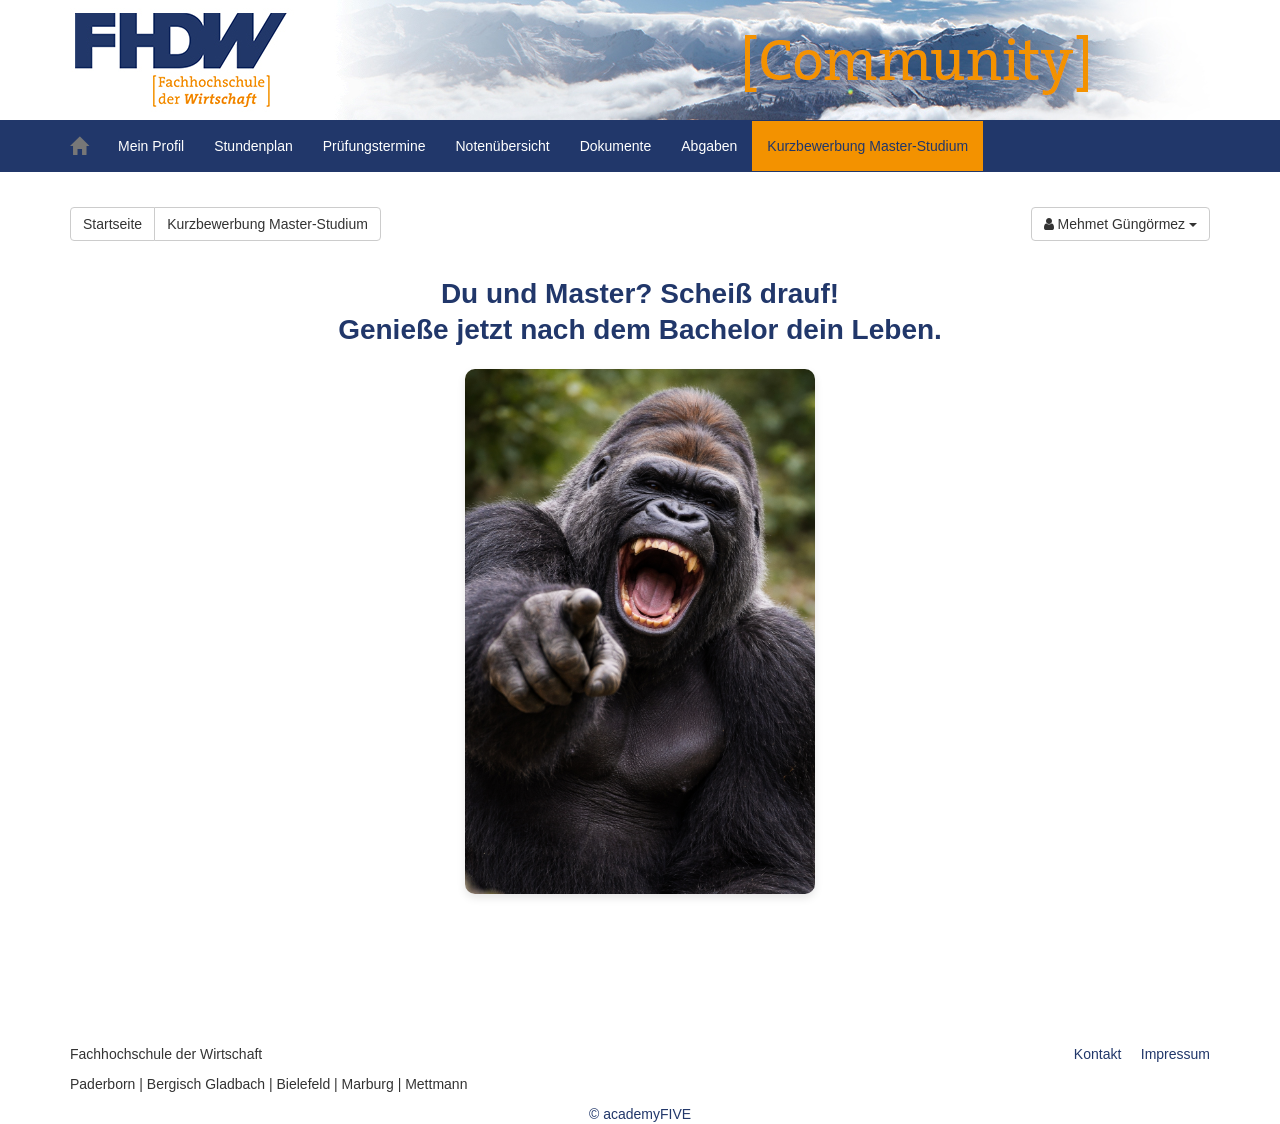
<file: kurzbewerbung.html>
<!DOCTYPE HTML>
<html lang="de">
<head>
    <meta http-equiv="Content-Type" content="text/html; charset=utf-8"/>
    <meta http-equiv="X-UA-Compatible" content="IE=edge">
    <meta name="viewport" content="width=device-width, initial-scale=1">
    <meta name="robots" content="NOINDEX, NOFOLLOW"/>
    <title>Kurzbewerbung Master-Studium</title>

    <link rel="manifest" href="./manifest.json">
    <meta name="theme-color" content="#21376a">
    <link rel="apple-touch-icon" href="./img/homescreen192.png">

    
    <link rel="stylesheet" href="https://cdn.jsdelivr.net/npm/bootstrap@3.4.1/dist/css/bootstrap.min.css">
    <link rel="stylesheet" href="https://cdn.jsdelivr.net/npm/font-awesome@4.7.0/css/font-awesome.min.css">

    <link rel="stylesheet" href="./styles/custom.css" type="text/css" media="all"/>
    <link rel="shortcut icon" href="./favicon.ico" type="image/x-icon"/>

    <style>
        /* Navbar Fixes */
        .navbar-nav > li > a { line-height: 20px !important; }
        .navbar { min-height: 50px !important; border: 1px solid transparent; margin-bottom: 20px; }

        
        .fun-container {
            text-align: center;
            margin-top: 20px;
            margin-bottom: 50px;
        }

        .fun-title {
            font-size: 28px; /* Etwas kleiner damit es besser passt */
            font-weight: bold;
            color: #21376a;
            margin-bottom: 20px;
            line-height: 1.3;
        }

        .fun-image {
            max-width: 350px; /* Bildgröße begrenzt! */
            width: 100%;
            height: auto;
            border-radius: 10px;
            box-shadow: 0 4px 8px rgba(0,0,0,0.1);
        }
    </style>

    
    <script src="https://cdn.jsdelivr.net/npm/jquery@2.2.4/dist/jquery.min.js"></script>
    <script src="https://cdn.jsdelivr.net/npm/bootstrap@3.4.1/dist/js/bootstrap.min.js"></script>
</head>

<body id="community-facelift">
    <div id="container-spacer">
        <div class="community-facelift header-logo-box">
            <div class="container" style="overflow: hidden;">
                <a title="Home" href="./dashboard.html">
                    <img src="./img/Community_Banner.jpg" class="img-responsive" alt="page logo"/>
                </a>
            </div>
        </div>

        <nav role="navigation" id="top-navigation" class="navbar navbar-default community-facelift">
            <div class="container">
                <div class="navbar-header">
                    <button type="button" class="navbar-toggle collapsed" data-toggle="collapse" data-target="#navbar-collapse-id">
                        <span class="sr-only">Toggle navigation</span>
                        <span class="icon-bar"></span>
                        <span class="icon-bar"></span>
                        <span class="icon-bar"></span>
                    </button>
                    <a href="./dashboard.html" class="navbar-brand">
                        <span class="glyphicon glyphicon-home"></span>
                    </a>
                </div>
                <div class="collapse navbar-collapse" id="navbar-collapse-id">
                    <ul class="nav navbar-nav">
                        <li><a href="./profile.html">Mein Profil</a></li>
                        <li><a href="./timetable.html">Stundenplan</a></li>
                        <li><a href="./pruefungstermine.html">Prüfungstermine</a></li>
                        <li><a href="./notenuebersicht.html">Notenübersicht</a></li>
                        <li><a href="./dokumente.html">Dokumente</a></li>
                        <li><a href="./abgaben.html">Abgaben</a></li>
                        <li class="active"><a href="./kurzbewerbung.html">Kurzbewerbung Master-Studium</a></li>
                    </ul>
                </div>
            </div>
        </nav>

        <div class="container" style="padding-top: 15px; padding-bottom: 15px;">
            <div class="pull-right">
                <div class="btn-group">
                    <button type="button" class="btn btn-default dropdown-toggle dropdown-slim" data-toggle="dropdown">
                        <span class="fa fa-user"></span> Mehmet Güngörmez <span class="caret"></span>
                    </button>
                    <ul class="dropdown-menu">
                        <li><a href="./index.html"><span class="fa fa-power-off"></span> Ausloggen</a></li>
                    </ul>
                </div>
            </div>

            <div class="pull-left">
                <div class="community-facelift btn-group btn-breadcrumb">
                    <a class="btn btn-default" href="./dashboard.html">Startseite</a>
                    <a class="btn btn-default" href="./kurzbewerbung.html">Kurzbewerbung Master-Studium</a>
                </div>
            </div>
        </div>

        <div class="container">
            <div class="row">
                <div class="col-md-8 col-md-offset-2">

                    <div class="fun-container">
                        <h1 class="fun-title">Du und Master? Scheiß drauf!<br>Genieße jetzt nach dem Bachelor dein Leben.</h1>
                        <img src="./img/gorilla.jpg" alt="Lachender Gorilla" class="fun-image">
                    </div>

                </div>
            </div>
            <div style="height: 100px;"></div>
        </div>
    </div>

    <footer class="community-facelift footer-bootstrap footer-info">
        <div class="container">
            <div class="row">
                <div class="col-xs-12 col-sm-9"><p>Fachhochschule der Wirtschaft</p><p>Paderborn | Bergisch Gladbach | Bielefeld | Marburg | Mettmann</p></div>
                <div class="col-xs-12 col-sm-3 text-right"><a href="#">Kontakt</a> &nbsp;&nbsp;&nbsp; <a href="#">Impressum</a></div>
            </div>
        </div>
    </footer>

    <footer class="community-facelift footer-bootstrap-academyFive footer-meta">
        <div class="container">
            <div class="row">
                <div class="col-xs-12"><div id="academyFiveFooter" class="text-center"><a href="https://www.simovative.com" target="_blank">&copy; academyFIVE</a></div></div>
            </div>
        </div>
    </footer>

    <script>
        $(document).ready(function() {
            // Service Worker registrieren
            if ('serviceWorker' in navigator) {
                window.addEventListener('load', function() {
                    navigator.serviceWorker.register('./sw.js');
                });

                var inactivityTime = function () {
                    var time;
                    window.onload = resetTimer;
                    document.onmousemove = resetTimer;
                    document.onkeypress = resetTimer;
                    document.onclick = resetTimer;

                    function logout() {
                        window.location.href = 'index.html';
                    }

                    function resetTimer() {
                        clearTimeout(time);
                        time = setTimeout(logout, 180000);
                    }
                };
                inactivityTime();
            }
        });
    </script>
</body>
</html>
</file>
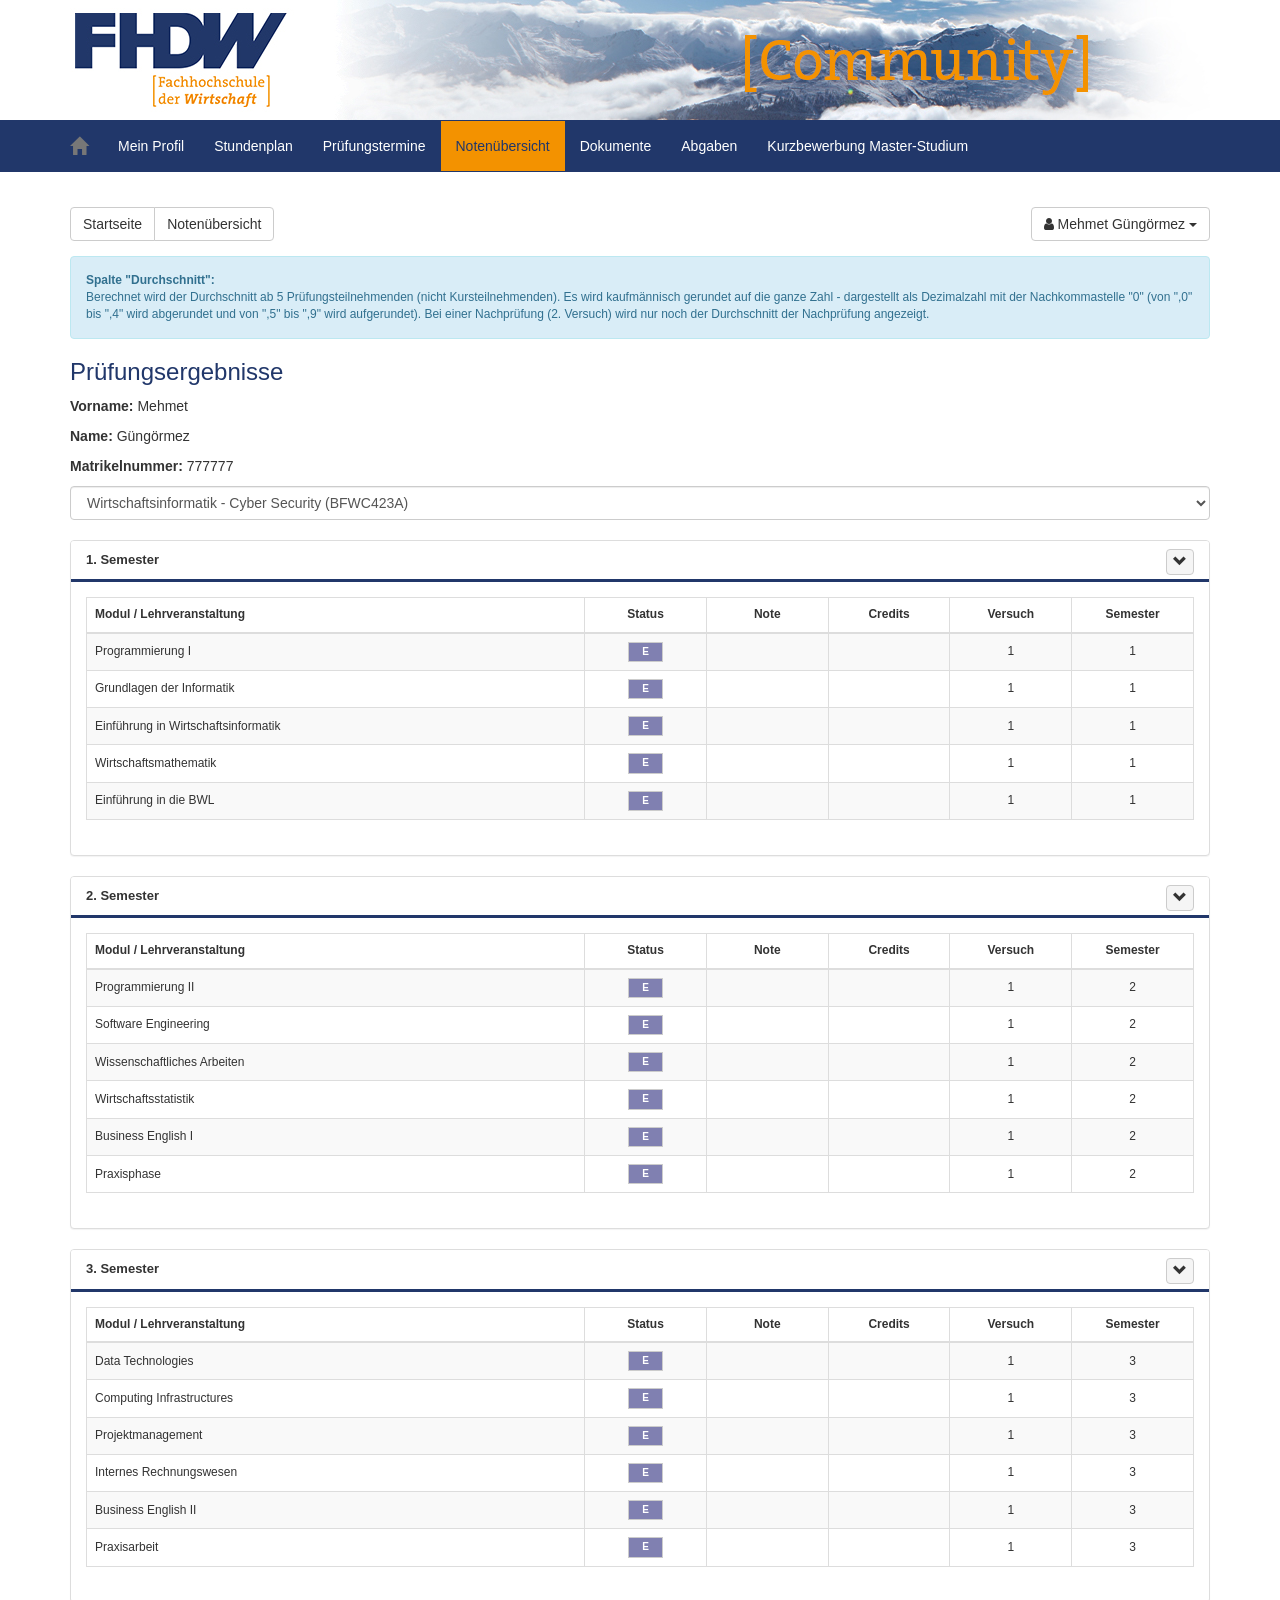
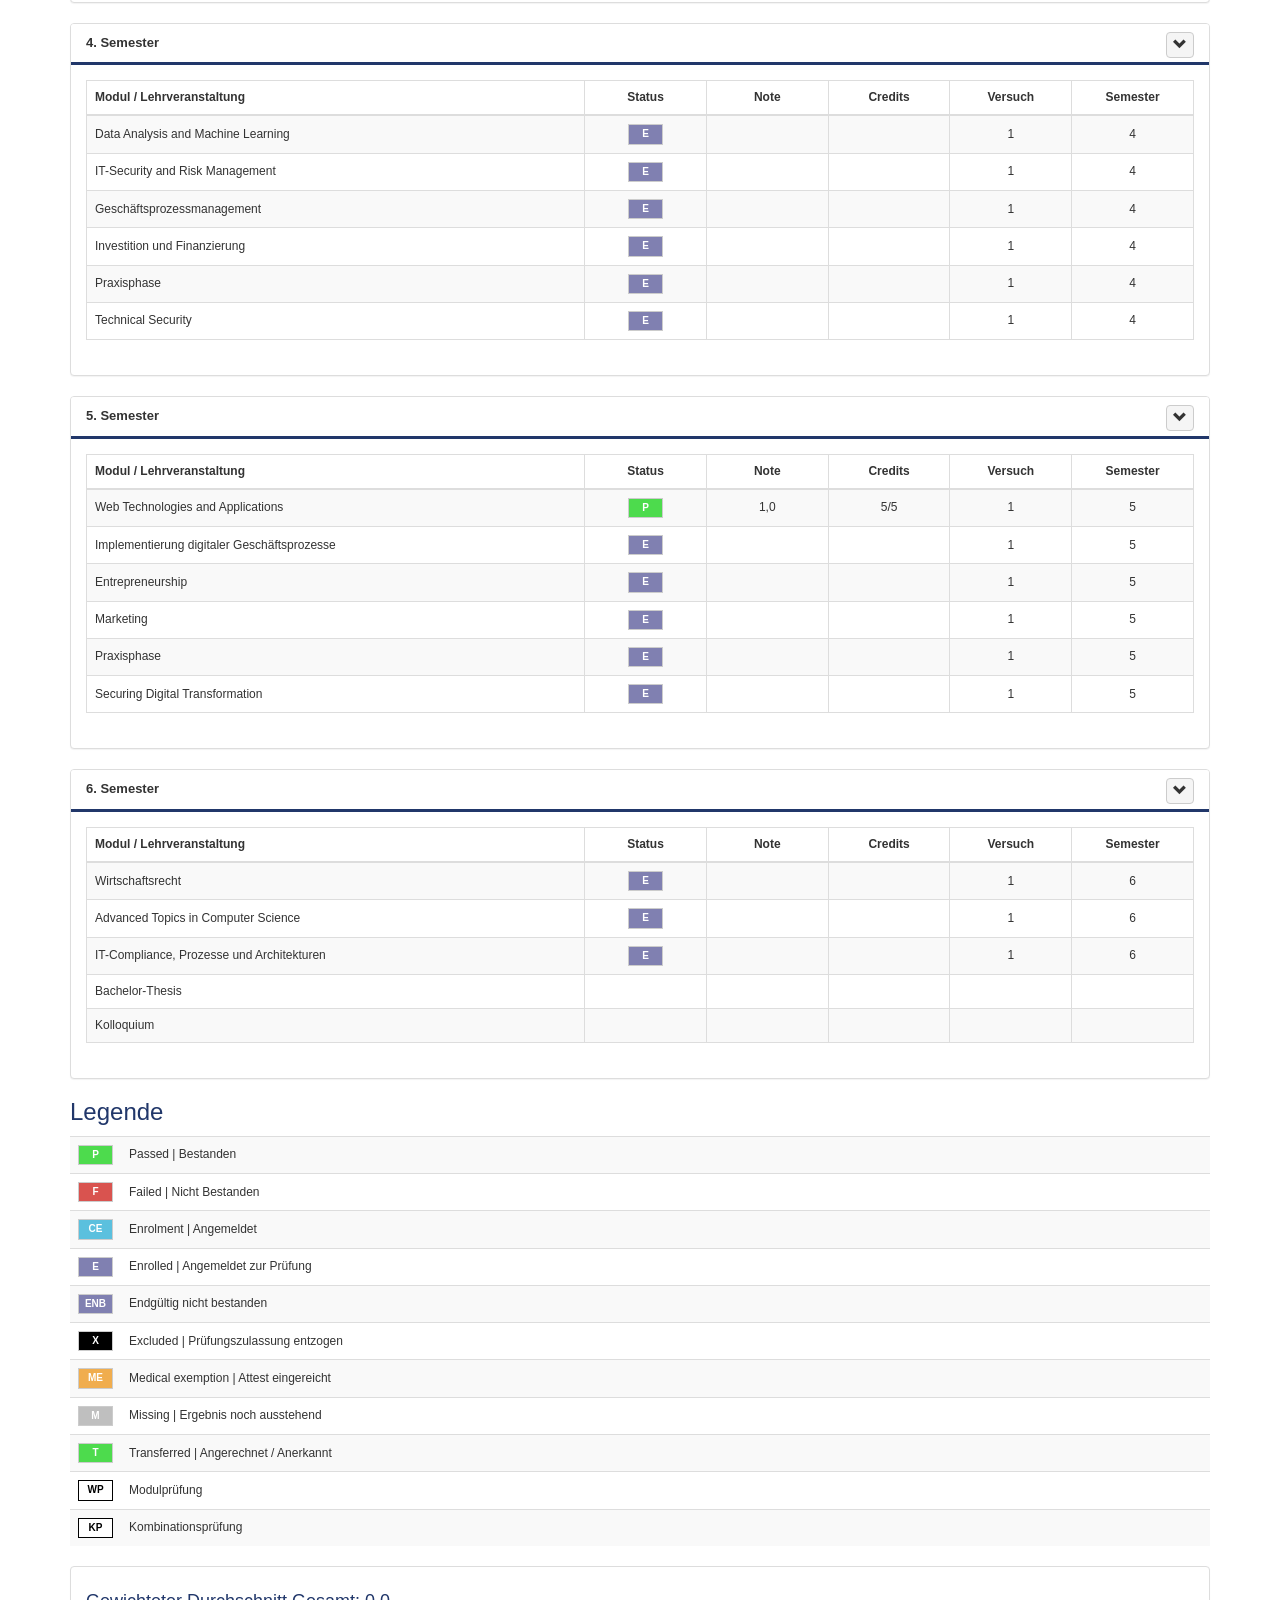
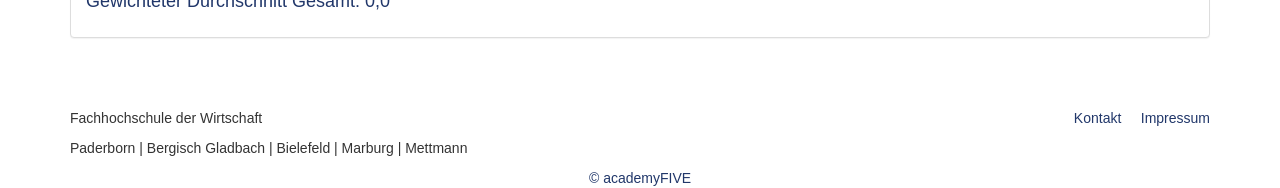
<file: notenuebersicht.html>
<!DOCTYPE HTML>
<html lang="de">
<head>
    <meta http-equiv="Content-Type" content="text/html; charset=utf-8"/>
    <meta http-equiv="X-UA-Compatible" content="IE=edge">
    <meta name="viewport" content="width=device-width, initial-scale=1">
    <meta name="robots" content="NOINDEX, NOFOLLOW"/>
    <title>Notenübersicht</title>

    <link rel="manifest" href="./manifest.json">
    <meta name="theme-color" content="#21376a">
    <link rel="apple-touch-icon" href="./img/homescreen192.png">

   
    <link rel="stylesheet" href="https://cdn.jsdelivr.net/npm/bootstrap@3.4.1/dist/css/bootstrap.min.css">
    <link rel="stylesheet" href="https://cdn.jsdelivr.net/npm/font-awesome@4.7.0/css/font-awesome.min.css">

    <link rel="stylesheet" href="./styles/custom.css" type="text/css" media="all"/>
    <link rel="shortcut icon" href="./favicon.ico" type="image/x-icon"/>

    <style>
        
        .navbar-nav > li > a { line-height: 20px !important; }
        .navbar { min-height: 50px !important; border: 1px solid transparent; margin-bottom: 20px; }

       
        .panel-default > .panel-heading {
            background-color: #ffffff !important;
            color: #333 !important;
            border-color: #ddd;
            font-weight: bold;
            border-bottom: 3px solid #21376a !important;
        }

        
        .table-fixed { table-layout: fixed; width: 100%; }

        .col-module { width: 45%; }
        .col-status { width: 11%; }
        .col-note   { width: 11%; }
        .col-credits{ width: 11%; }
        .col-try    { width: 11%; }
        .col-sem    { width: 11%; }

        .label-status {
            color: #FFFFFF;
            font-size: 10px;
            font-weight: bold;
            display: inline-block;
            padding: 2px 0;
            width: 100%;
        }

        /* Farben für die Legende */
        .bg-green  { background-color: #4DDB4D; border: 1px solid #ccc; width: 35px; text-align: center; }
        .bg-red    { background-color: #d9534f; border: 1px solid #ccc; width: 35px; text-align: center; }
        .bg-teal   { background-color: #5bc0de; border: 1px solid #ccc; width: 35px; text-align: center; }
        .bg-blue   { background-color: #8080B1; border: 1px solid #ccc; width: 35px; text-align: center; }
        .bg-black  { background-color: #000;    border: 1px solid #ccc; width: 35px; text-align: center; }
        .bg-orange { background-color: #f0ad4e; border: 1px solid #ccc; width: 35px; text-align: center; }
        .bg-gray   { background-color: #bfbfbf; border: 1px solid #ccc; width: 35px; text-align: center; }
        .bg-white  { background-color: #fff;    border: 1px solid #000; width: 35px; text-align: center; color: #000; }

        .bg-white .label-status { color: #000000; }

        .table > tbody > tr > td {
            vertical-align: middle;
            overflow: hidden;
            text-overflow: ellipsis;
        }

        .panel-heading .btn {
            padding: 2px 6px;
            margin-top: -2px;
            background-color: #f5f5f5;
        }

        /* Info-Box Styling */
        .alert-info {
            background-color: #d9edf7;
            border-color: #bce8f1;
            color: #31708f;
            font-size: 12px;
        }
    </style>

    
    <script src="https://cdn.jsdelivr.net/npm/jquery@2.2.4/dist/jquery.min.js"></script>
    <script src="https://cdn.jsdelivr.net/npm/bootstrap@3.4.1/dist/js/bootstrap.min.js"></script>
</head>

<body id="community-facelift">
    <div id="container-spacer">
        <div class="community-facelift header-logo-box">
            <div class="container" style="overflow: hidden;">
                <a title="Home" href="./dashboard.html">
                    <img src="./img/Community_Banner.jpg" class="img-responsive" alt="page logo"/>
                </a>
            </div>
        </div>

        <nav role="navigation" id="top-navigation" class="navbar navbar-default community-facelift">
            <div class="container">
                <div class="navbar-header">
                    <button type="button" class="navbar-toggle collapsed" data-toggle="collapse" data-target="#navbar-collapse-id">
                        <span class="sr-only">Toggle navigation</span>
                        <span class="icon-bar"></span>
                        <span class="icon-bar"></span>
                        <span class="icon-bar"></span>
                    </button>
                    <a href="./dashboard.html" class="navbar-brand">
                        <span class="glyphicon glyphicon-home"></span>
                    </a>
                </div>
                <div class="collapse navbar-collapse" id="navbar-collapse-id">
                    <ul class="nav navbar-nav">
                        <li><a href="./profile.html">Mein Profil</a></li>
                        <li><a href="./timetable.html">Stundenplan</a></li>
                        <li><a href="./pruefungstermine.html">Prüfungstermine</a></li>
                        <li class="active"><a href="./notenuebersicht.html">Notenübersicht</a></li>
                        <li><a href="./dokumente.html">Dokumente</a></li>
                        <li><a href="./abgaben.html">Abgaben</a></li>
                        <li><a href="./kurzbewerbung.html">Kurzbewerbung Master-Studium</a></li>
                    </ul>
                </div>
            </div>
        </nav>

        <div class="container" style="padding-top: 15px; padding-bottom: 15px;">
            <div class="pull-right">
                <div style="display: block;">
                    <div class="btn-group">
                        <button type="button" class="btn btn-default dropdown-toggle dropdown-slim" data-toggle="dropdown">
                            <span class="fa fa-user"></span> Mehmet Güngörmez <span class="caret"></span>
                        </button>
                        <ul class="dropdown-menu">
                            <li><a href="./index.html"><span class="fa fa-power-off"></span> Ausloggen</a></li>
                        </ul>
                    </div>
                </div>
            </div>

            <div class="pull-left">
                <div class="community-facelift btn-group btn-breadcrumb">
                    <a class="btn btn-default" href="./dashboard.html">Startseite</a>
                    <a class="btn btn-default" href="./notenuebersicht.html">Notenübersicht</a>
                </div>
            </div>
        </div>

        <div class="container">
            <div class="alert alert-info" role="alert">
                <strong>Spalte "Durchschnitt":</strong><br>
                Berechnet wird der Durchschnitt ab 5 Prüfungsteilnehmenden (nicht Kursteilnehmenden). Es wird kaufmännisch gerundet auf die ganze Zahl - dargestellt als Dezimalzahl mit der Nachkommastelle "0" (von ",0" bis ",4" wird abgerundet und von ",5" bis ",9" wird aufgerundet). Bei einer Nachprüfung (2. Versuch) wird nur noch der Durchschnitt der Nachprüfung angezeigt.
            </div>

            <h3>Prüfungsergebnisse</h3>
            <p><b>Vorname:</b> Mehmet</p>
            <p><b>Name:</b> Güngörmez</p>
            <p><b>Matrikelnummer:</b> 777777</p>

            <div class="row">
                <div class="col-sm-12">
                    <select class="form-control">
                        <option selected>Wirtschaftsinformatik - Cyber Security (BFWC423A)</option>
                    </select>
                </div>
            </div>
            <br>

            <div class="panel panel-default">
                <div class="panel-heading">1. Semester <button class="btn btn-default pull-right toggle-btn"><span class="glyphicon glyphicon-chevron-down"></span></button></div>
                <div class="panel-body">
                    <div class="table-responsive">
                        <table class="table table-bordered table-striped table-fixed" style="font-size: 12px">
                            <colgroup>
                                <col class="col-module">
                                <col class="col-status">
                                <col class="col-note">
                                <col class="col-credits">
                                <col class="col-try">
                                <col class="col-sem">
                            </colgroup>
                            <thead>
                                <tr style="font-weight: bold">
                                    <td>Modul / Lehrveranstaltung</td><td align="center">Status</td><td align="center">Note</td><td align="center">Credits</td><td align="center">Versuch</td><td align="center">Semester</td>
                                </tr>
                            </thead>
                            <tbody>
                                <tr><td>Programmierung I</td><td align="center"><div class="bg-blue"><span class="label-status">E</span></div></td><td align="center"></td><td align="center"></td><td align="center">1</td><td align="center">1</td></tr>
                                <tr><td>Grundlagen der Informatik</td><td align="center"><div class="bg-blue"><span class="label-status">E</span></div></td><td align="center"></td><td align="center"></td><td align="center">1</td><td align="center">1</td></tr>
                                <tr><td>Einführung in Wirtschaftsinformatik</td><td align="center"><div class="bg-blue"><span class="label-status">E</span></div></td><td align="center"></td><td align="center"></td><td align="center">1</td><td align="center">1</td></tr>
                                <tr><td>Wirtschaftsmathematik</td><td align="center"><div class="bg-blue"><span class="label-status">E</span></div></td><td align="center"></td><td align="center"></td><td align="center">1</td><td align="center">1</td></tr>
                                <tr><td>Einführung in die BWL</td><td align="center"><div class="bg-blue"><span class="label-status">E</span></div></td><td align="center"></td><td align="center"></td><td align="center">1</td><td align="center">1</td></tr>
                            </tbody>
                        </table>
                    </div>
                </div>
            </div>

            <div class="panel panel-default">
                <div class="panel-heading">2. Semester <button class="btn btn-default pull-right toggle-btn"><span class="glyphicon glyphicon-chevron-down"></span></button></div>
                <div class="panel-body">
                    <div class="table-responsive">
                        <table class="table table-bordered table-striped table-fixed" style="font-size: 12px">
                            <colgroup>
                                <col class="col-module">
                                <col class="col-status">
                                <col class="col-note">
                                <col class="col-credits">
                                <col class="col-try">
                                <col class="col-sem">
                            </colgroup>
                            <thead>
                                <tr style="font-weight: bold">
                                    <td>Modul / Lehrveranstaltung</td><td align="center">Status</td><td align="center">Note</td><td align="center">Credits</td><td align="center">Versuch</td><td align="center">Semester</td>
                                </tr>
                            </thead>
                            <tbody>
                                <tr><td>Programmierung II</td><td align="center"><div class="bg-blue"><span class="label-status">E</span></div></td><td align="center"></td><td align="center"></td><td align="center">1</td><td align="center">2</td></tr>
                                <tr><td>Software Engineering</td><td align="center"><div class="bg-blue"><span class="label-status">E</span></div></td><td align="center"></td><td align="center"></td><td align="center">1</td><td align="center">2</td></tr>
                                <tr><td>Wissenschaftliches Arbeiten</td><td align="center"><div class="bg-blue"><span class="label-status">E</span></div></td><td align="center"></td><td align="center"></td><td align="center">1</td><td align="center">2</td></tr>
                                <tr><td>Wirtschaftsstatistik</td><td align="center"><div class="bg-blue"><span class="label-status">E</span></div></td><td align="center"></td><td align="center"></td><td align="center">1</td><td align="center">2</td></tr>
                                <tr><td>Business English I</td><td align="center"><div class="bg-blue"><span class="label-status">E</span></div></td><td align="center"></td><td align="center"></td><td align="center">1</td><td align="center">2</td></tr>
                                <tr><td>Praxisphase</td><td align="center"><div class="bg-blue"><span class="label-status">E</span></div></td><td align="center"></td><td align="center"></td><td align="center">1</td><td align="center">2</td></tr>
                            </tbody>
                        </table>
                    </div>
                </div>
            </div>

            <div class="panel panel-default">
                <div class="panel-heading">3. Semester <button class="btn btn-default pull-right toggle-btn"><span class="glyphicon glyphicon-chevron-down"></span></button></div>
                <div class="panel-body">
                    <div class="table-responsive">
                        <table class="table table-bordered table-striped table-fixed" style="font-size: 12px">
                            <colgroup>
                                <col class="col-module">
                                <col class="col-status">
                                <col class="col-note">
                                <col class="col-credits">
                                <col class="col-try">
                                <col class="col-sem">
                            </colgroup>
                            <thead>
                                <tr style="font-weight: bold">
                                    <td>Modul / Lehrveranstaltung</td><td align="center">Status</td><td align="center">Note</td><td align="center">Credits</td><td align="center">Versuch</td><td align="center">Semester</td>
                                </tr>
                            </thead>
                            <tbody>
                                <tr><td>Data Technologies</td><td align="center"><div class="bg-blue"><span class="label-status">E</span></div></td><td align="center"></td><td align="center"></td><td align="center">1</td><td align="center">3</td></tr>
                                <tr><td>Computing Infrastructures</td><td align="center"><div class="bg-blue"><span class="label-status">E</span></div></td><td align="center"></td><td align="center"></td><td align="center">1</td><td align="center">3</td></tr>
                                <tr><td>Projektmanagement</td><td align="center"><div class="bg-blue"><span class="label-status">E</span></div></td><td align="center"></td><td align="center"></td><td align="center">1</td><td align="center">3</td></tr>
                                <tr><td>Internes Rechnungswesen</td><td align="center"><div class="bg-blue"><span class="label-status">E</span></div></td><td align="center"></td><td align="center"></td><td align="center">1</td><td align="center">3</td></tr>
                                <tr><td>Business English II</td><td align="center"><div class="bg-blue"><span class="label-status">E</span></div></td><td align="center"></td><td align="center"></td><td align="center">1</td><td align="center">3</td></tr>
                                <tr><td>Praxisarbeit</td><td align="center"><div class="bg-blue"><span class="label-status">E</span></div></td><td align="center"></td><td align="center"></td><td align="center">1</td><td align="center">3</td></tr>
                            </tbody>
                        </table>
                    </div>
                </div>
            </div>

            <div class="panel panel-default">
                <div class="panel-heading">4. Semester <button class="btn btn-default pull-right toggle-btn"><span class="glyphicon glyphicon-chevron-down"></span></button></div>
                <div class="panel-body">
                    <div class="table-responsive">
                        <table class="table table-bordered table-striped table-fixed" style="font-size: 12px">
                            <colgroup>
                                <col class="col-module">
                                <col class="col-status">
                                <col class="col-note">
                                <col class="col-credits">
                                <col class="col-try">
                                <col class="col-sem">
                            </colgroup>
                            <thead>
                                <tr style="font-weight: bold">
                                    <td>Modul / Lehrveranstaltung</td><td align="center">Status</td><td align="center">Note</td><td align="center">Credits</td><td align="center">Versuch</td><td align="center">Semester</td>
                                </tr>
                            </thead>
                            <tbody>
                                <tr><td>Data Analysis and Machine Learning</td><td align="center"><div class="bg-blue"><span class="label-status">E</span></div></td><td align="center"></td><td align="center"></td><td align="center">1</td><td align="center">4</td></tr>
                                <tr><td>IT-Security and Risk Management</td><td align="center"><div class="bg-blue"><span class="label-status">E</span></div></td><td align="center"></td><td align="center"></td><td align="center">1</td><td align="center">4</td></tr>
                                <tr><td>Geschäftsprozessmanagement</td><td align="center"><div class="bg-blue"><span class="label-status">E</span></div></td><td align="center"></td><td align="center"></td><td align="center">1</td><td align="center">4</td></tr>
                                <tr><td>Investition und Finanzierung</td><td align="center"><div class="bg-blue"><span class="label-status">E</span></div></td><td align="center"></td><td align="center"></td><td align="center">1</td><td align="center">4</td></tr>
                                <tr><td>Praxisphase</td><td align="center"><div class="bg-blue"><span class="label-status">E</span></div></td><td align="center"></td><td align="center"></td><td align="center">1</td><td align="center">4</td></tr>
                                <tr><td>Technical Security</td><td align="center"><div class="bg-blue"><span class="label-status">E</span></div></td><td align="center"></td><td align="center"></td><td align="center">1</td><td align="center">4</td></tr>
                            </tbody>
                        </table>
                    </div>
                </div>
            </div>

            <div class="panel panel-default">
                <div class="panel-heading">5. Semester <button class="btn btn-default pull-right toggle-btn"><span class="glyphicon glyphicon-chevron-down"></span></button></div>
                <div class="panel-body">
                    <div class="table-responsive">
                        <table class="table table-bordered table-striped table-fixed" style="font-size: 12px">
                            <colgroup>
                                <col class="col-module">
                                <col class="col-status">
                                <col class="col-note">
                                <col class="col-credits">
                                <col class="col-try">
                                <col class="col-sem">
                            </colgroup>
                            <thead>
                                <tr style="font-weight: bold">
                                    <td>Modul / Lehrveranstaltung</td><td align="center">Status</td><td align="center">Note</td><td align="center">Credits</td><td align="center">Versuch</td><td align="center">Semester</td>
                                </tr>
                            </thead>
                            <tbody>
                                
                                <tr>
                                    <td>Web Technologies and Applications</td>
                                    <td align="center"><div class="bg-green"><span class="label-status">P</span></div></td>
                                    <td align="center">1,0</td>
                                    <td align="center">5/5</td>
                                    <td align="center">1</td>
                                    <td align="center">5</td>
                                </tr>

                                <tr><td>Implementierung digitaler Geschäftsprozesse</td><td align="center"><div class="bg-blue"><span class="label-status">E</span></div></td><td align="center"></td><td align="center"></td><td align="center">1</td><td align="center">5</td></tr>
                                <tr><td>Entrepreneurship</td><td align="center"><div class="bg-blue"><span class="label-status">E</span></div></td><td align="center"></td><td align="center"></td><td align="center">1</td><td align="center">5</td></tr>
                                <tr><td>Marketing</td><td align="center"><div class="bg-blue"><span class="label-status">E</span></div></td><td align="center"></td><td align="center"></td><td align="center">1</td><td align="center">5</td></tr>
                                <tr><td>Praxisphase</td><td align="center"><div class="bg-blue"><span class="label-status">E</span></div></td><td align="center"></td><td align="center"></td><td align="center">1</td><td align="center">5</td></tr>
                                <tr><td>Securing Digital Transformation</td><td align="center"><div class="bg-blue"><span class="label-status">E</span></div></td><td align="center"></td><td align="center"></td><td align="center">1</td><td align="center">5</td></tr>
                            </tbody>
                        </table>
                    </div>
                </div>
            </div>

            <div class="panel panel-default">
                <div class="panel-heading">6. Semester <button class="btn btn-default pull-right toggle-btn"><span class="glyphicon glyphicon-chevron-down"></span></button></div>
                <div class="panel-body">
                    <div class="table-responsive">
                        <table class="table table-bordered table-striped table-fixed" style="font-size: 12px">
                            <colgroup>
                                <col class="col-module">
                                <col class="col-status">
                                <col class="col-note">
                                <col class="col-credits">
                                <col class="col-try">
                                <col class="col-sem">
                            </colgroup>
                            <thead>
                                <tr style="font-weight: bold">
                                    <td>Modul / Lehrveranstaltung</td><td align="center">Status</td><td align="center">Note</td><td align="center">Credits</td><td align="center">Versuch</td><td align="center">Semester</td>
                                </tr>
                            </thead>
                            <tbody>
                                <tr><td>Wirtschaftsrecht</td><td align="center"><div class="bg-blue"><span class="label-status">E</span></div></td><td align="center"></td><td align="center"></td><td align="center">1</td><td align="center">6</td></tr>
                                <tr><td>Advanced Topics in Computer Science</td><td align="center"><div class="bg-blue"><span class="label-status">E</span></div></td><td align="center"></td><td align="center"></td><td align="center">1</td><td align="center">6</td></tr>
                                <tr><td>IT-Compliance, Prozesse und Architekturen</td><td align="center"><div class="bg-blue"><span class="label-status">E</span></div></td><td align="center"></td><td align="center"></td><td align="center">1</td><td align="center">6</td></tr>
                                <tr><td>Bachelor-Thesis</td><td align="center"></td><td align="center"></td><td align="center"></td><td align="center"></td><td align="center"></td></tr>
                                <tr><td>Kolloquium</td><td align="center"></td><td align="center"></td><td align="center"></td><td align="center"></td><td align="center"></td></tr>
                            </tbody>
                        </table>
                    </div>
                </div>
            </div>

            <h3>Legende</h3>
            <table class="table table-striped" style="font-size: 12px">
                <tbody>
                    <tr><td width="50"><div class="bg-green"><span class="label-status">P</span></div></td><td>Passed | Bestanden</td></tr>
                    <tr><td><div class="bg-red"><span class="label-status">F</span></div></td><td>Failed | Nicht Bestanden</td></tr>
                    <tr><td><div class="bg-teal"><span class="label-status">CE</span></div></td><td>Enrolment | Angemeldet</td></tr>
                    <tr><td><div class="bg-blue"><span class="label-status">E</span></div></td><td>Enrolled | Angemeldet zur Prüfung</td></tr>
                    <tr><td><div class="bg-blue"><span class="label-status">ENB</span></div></td><td>Endgültig nicht bestanden</td></tr>
                    <tr><td><div class="bg-black"><span class="label-status">X</span></div></td><td>Excluded | Prüfungszulassung entzogen</td></tr>
                    <tr><td><div class="bg-orange"><span class="label-status">ME</span></div></td><td>Medical exemption | Attest eingereicht</td></tr>
                    <tr><td><div class="bg-gray"><span class="label-status">M</span></div></td><td>Missing | Ergebnis noch ausstehend</td></tr>
                    <tr><td><div class="bg-green"><span class="label-status">T</span></div></td><td>Transferred | Angerechnet / Anerkannt</td></tr>
                    <tr><td><div class="bg-white"><span class="label-status">WP</span></div></td><td>Modulprüfung</td></tr>
                    <tr><td><div class="bg-white"><span class="label-status">KP</span></div></td><td>Kombinationsprüfung</td></tr>
                </tbody>
            </table>

            <div class="panel panel-default">
                <div class="panel-body">
                    <h4 style="color: #21376a;">Gewichteter Durchschnitt Gesamt: 0,0</h4>
                </div>
            </div>

            <div style="height: 50px;"></div>
        </div>
    </div>

    <footer class="community-facelift footer-bootstrap footer-info">
        <div class="container">
            <div class="row">
                <div class="col-xs-12 col-sm-9"><p>Fachhochschule der Wirtschaft</p><p>Paderborn | Bergisch Gladbach | Bielefeld | Marburg | Mettmann</p></div>
                <div class="col-xs-12 col-sm-3 text-right"><a href="#">Kontakt</a> &nbsp;&nbsp;&nbsp; <a href="#">Impressum</a></div>
            </div>
        </div>
    </footer>

    <footer class="community-facelift footer-bootstrap-academyFive footer-meta">
        <div class="container">
            <div class="row">
                <div class="col-xs-12"><div id="academyFiveFooter" class="text-center"><a href="https://www.simovative.com" target="_blank">&copy; academyFIVE</a></div></div>
            </div>
        </div>
    </footer>

    <script>
        if ('serviceWorker' in navigator) {
            window.addEventListener('load', function() {
                navigator.serviceWorker.register('./sw.js');
            });
        }

        $(document).ready(function(){
            $(".toggle-btn").click(function(){
                $(this).closest(".panel").find(".panel-body").slideToggle();
                $(this).find("span").toggleClass("glyphicon-chevron-down glyphicon-chevron-right");
            });

            var inactivityTime = function () {
                var time;
                window.onload = resetTimer;
                document.onmousemove = resetTimer;
                document.onkeypress = resetTimer;
                document.onclick = resetTimer;

                function logout() {
                    window.location.href = 'index.html';
                }

                function resetTimer() {
                    clearTimeout(time);
                    time = setTimeout(logout, 180000);
                }
            };
            inactivityTime();
        });
    </script>
</body>
</html>
</file>
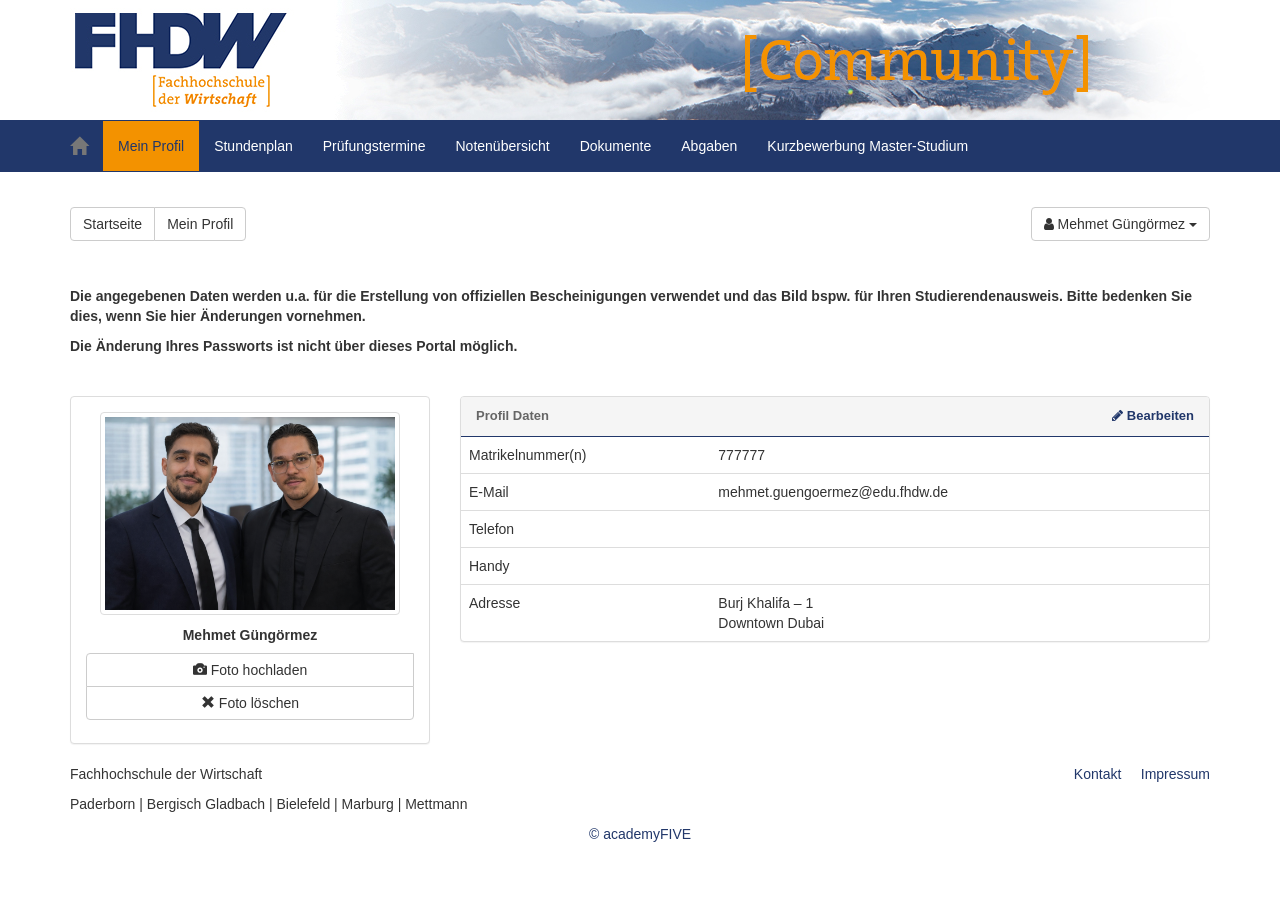
<file: profile.html>
<!DOCTYPE HTML>
<html lang="de">
<head>
    <meta http-equiv="Content-Type" content="text/html; charset=utf-8"/>
    <meta http-equiv="X-UA-Compatible" content="IE=edge">
    <meta name="viewport" content="width=device-width, initial-scale=1">
    <meta name="robots" content="NOINDEX, NOFOLLOW"/>
    <title>Mein Profil</title>

    <link rel="manifest" href="./manifest.json">
    <meta name="theme-color" content="#21376a">
    <link rel="apple-touch-icon" href="./img/homescreen192.png">

    
    <link rel="stylesheet" href="https://cdn.jsdelivr.net/npm/bootstrap@3.4.1/dist/css/bootstrap.min.css">
    <link rel="stylesheet" href="https://cdn.jsdelivr.net/npm/font-awesome@4.7.0/css/font-awesome.min.css">

    <link rel="stylesheet" href="./styles/custom.css" type="text/css" media="all"/>
    <link rel="shortcut icon" href="./favicon.ico" type="image/x-icon"/>

    <style>
    .submission-chat-list-wrapper { display: none !important; }
    .submission-chat-spinner { display: none !important; }
    .submission-chat-list { display: none !important; }
    #submission-chat-form { display: none !important; }
    .pruefungsergebnisse-banner { border: 2px solid #ddd; margin-bottom: 15px; }
    .pruefungsergebnisse-banner div { padding-top: 5px; padding-bottom: 5px; }
    .media-body > div:nth-child(1) { font-size: 18px; color: #21376a; }
    .date_container .date_info { padding-bottom: 50px !important; }
    .date_info { border-left: 0px !important; border-top: 0px !important; border-bottom: 1px black solid !important; }
    </style>

    
    <script src="https://cdn.jsdelivr.net/npm/jquery@2.2.4/dist/jquery.min.js"></script>
    <script src="https://cdn.jsdelivr.net/npm/bootstrap@3.4.1/dist/js/bootstrap.min.js"></script>
</head>

<body id="community-facelift">
    <div id="container-spacer">
        <div class="community-facelift header-logo-box">
            <div class="container" style="overflow: hidden;">
                <a title="Home" href="./dashboard.html">
                    <img src="./img/Community_Banner.jpg" class="img-responsive" alt="page logo"/>
                </a>
            </div>
        </div>

        <nav role="navigation" id="top-navigation" class="navbar navbar-default community-facelift">
            <div class="container">
                <div class="navbar-header">
                    <button type="button" class="navbar-toggle collapsed" data-toggle="collapse" data-target="#navbar-collapse-id-5ddff3db0f75d">
                        <span class="sr-only">Toggle navigation</span>
                        <span class="icon-bar"></span>
                        <span class="icon-bar"></span>
                        <span class="icon-bar"></span>
                    </button>
                    <a href="./dashboard.html" class="navbar-brand">
                        <span class="glyphicon glyphicon-home"></span>
                    </a>
                </div>
                <div class="collapse navbar-collapse" id="navbar-collapse-id-5ddff3db0f75d">
                    <ul class="nav navbar-nav">
                        <li class="active"><a href="./profile.html">Mein Profil</a></li>
                        <li><a href="./timetable.html">Stundenplan</a></li>
                        <li><a href="./pruefungstermine.html">Prüfungstermine</a></li>
                        <li><a href="./notenuebersicht.html">Notenübersicht</a></li>
                        <li><a href="./dokumente.html">Dokumente</a></li>
                        <li><a href="./abgaben.html">Abgaben</a></li>
                        <li><a href="./kurzbewerbung.html">Kurzbewerbung Master-Studium</a></li>
                    </ul>
                </div>
            </div>

        </nav>

        <div class="container" style="padding-top: 15px; padding-bottom: 15px;">
            <div class="pull-right">
                <div style="display: block;">
                    <div class="btn-group">
                        <button type="button" class="btn btn-default dropdown-toggle dropdown-slim" data-toggle="dropdown" aria-haspopup="true" aria-expanded="false">
                            <span class="fa fa-user"></span>
                             Mehmet Güngörmez
                            <span class="caret"></span>
                        </button>
                        <ul class="dropdown-menu ">
                            <li role="presentation">
                                <a role="menuitem" href="#">
                                    <span class="glyphicon glyphicon-lock"></span> Passwort ändern
                                </a>
                            </li>
                            <li role="separator" class="divider"></li>
                            <li role="presentation">
                                <a role="menuitem" href="./index.html">
                                    <span class="fa fa-power-off"></span> Ausloggen
                                </a>
                            </li>
                        </ul>
                    </div>
                </div>
            </div>

            <div class="pull-left">
                <div class="community-facelift btn-group btn-breadcrumb">
                    <a class="btn btn-default" href="./dashboard.html">Startseite</a>
                    <a class="btn btn-default" href="./profile.html">Mein Profil</a>
                </div>
            </div>
        </div>

        <div class="container">
            <p>&nbsp;</p>
            <p><strong>Die angegebenen Daten werden u.a. f&uuml;r die Erstellung von offiziellen Bescheinigungen verwendet und das Bild bspw. f&uuml;r Ihren Studierendenausweis. Bitte bedenken Sie dies, wenn Sie hier &Auml;nderungen vornehmen.</strong></p>
            <p><strong>Die &Auml;nderung Ihres Passworts ist nicht &uuml;ber dieses Portal m&ouml;glich.</strong></p>
            <p>&nbsp;</p>

            <div class="row">
                <div class="col-lg-4 col-xs-12">
                    <div id="sticky-profile" class="panel panel-default">
                        <div class="panel-body">
                            <div>
                                <img src="./img/team.png" alt="Mehmet Güngörmez" style="display: block; width: 100%; max-width: 300px; height: auto;" class="img-thumbnail center-block">

                                <label style="font-weight: bold; margin-top: 10px;" id="profile-name" class="text-center center-block">Mehmet Güngörmez</label>
                                <div class="btn-group navbar-btn btn-group-vertical center-block">
                                    <button class="btn btn-default">
                                        <span class="glyphicon glyphicon-camera"></span> Foto hochladen
                                    </button>
                                    <a href="#" class="btn btn-default">
                                        <span class="glyphicon glyphicon-remove"></span> Foto löschen
                                    </a>
                                </div>
                            </div>
                        </div>
                    </div>
                </div>

                <div class="col-lg-8 col-xs-12">
                    <div class="panel panel-default">
                        <div class="panel-heading">
                            <a href="#" class="pull-right">
                                <span class="fa fa-pencil"></span> Bearbeiten
                            </a>
                            Profil Daten
                        </div>
                        <table class="table table-hover">
                            <tbody>
                                <tr>
                                    <td class="col-xs-4">Matrikelnummer(n)</td>
                                    <td class="col-xs-8">777777</td>
                                </tr>
                                <tr>
                                    <td class="col-xs-4">E-Mail</td>
                                    <td class="col-xs-8">mehmet.guengoermez@edu.fhdw.de</td>
                                </tr>
                                <tr>
                                    <td class="col-xs-4">Telefon</td>
                                    <td class="col-xs-8"></td>
                                </tr>
                                <tr>
                                    <td class="col-xs-4">Handy</td>
                                    <td class="col-xs-8"></td>
                                </tr>
                                <tr>
                                    <td class="col-xs-4">Adresse</td>
                                    <td class="col-xs-8">
                                        Burj Khalifa – 1<br>
                                        Downtown Dubai
                                    </td>
                                </tr>
                            </tbody>
                        </table>
                    </div>
                </div>
            </div>
        </div>
    </div>

    <footer class="community-facelift footer-bootstrap footer-info">
        <div class="container">
            <div class="row">
                <div class="col-xs-12 col-sm-9">
                    <p>Fachhochschule der Wirtschaft</p>
                    <p>Paderborn | Bergisch Gladbach | Bielefeld | Marburg | Mettmann</p>
                </div>
                <div class="col-xs-12 col-sm-3 text-right">
                    <a href="#">Kontakt</a> &nbsp;&nbsp;&nbsp; <a href="#">Impressum</a>
                </div>
            </div>
        </div>
    </footer>

    <footer class="community-facelift footer-bootstrap-academyFive footer-meta">
        <div class="container">
            <div class="row">
                <div class="col-xs-12">
                    <div id="academyFiveFooter" class="text-center">
                        <a href="https://www.simovative.com" target="_blank">&copy; academyFIVE</a>
                    </div>
                </div>
            </div>
        </div>
    </footer>

    <script>
        if ('serviceWorker' in navigator) {
            window.addEventListener('load', function() {
                navigator.serviceWorker.register('./sw.js').then(function(registration) {
                    console.log('ServiceWorker registriert');
                }, function(err) {
                    console.log('ServiceWorker Fehler: ', err);
                });

                var inactivityTime = function () {
                    var time;
                    window.onload = resetTimer;
                    document.onmousemove = resetTimer;
                    document.onkeypress = resetTimer;
                    document.onclick = resetTimer;

                    function logout() {
                        window.location.href = 'index.html';
                    }

                    function resetTimer() {
                        clearTimeout(time);
                        time = setTimeout(logout, 180000);
                    }
                };
                inactivityTime();
            });
        }
    </script>
</body>
</html>
</file>
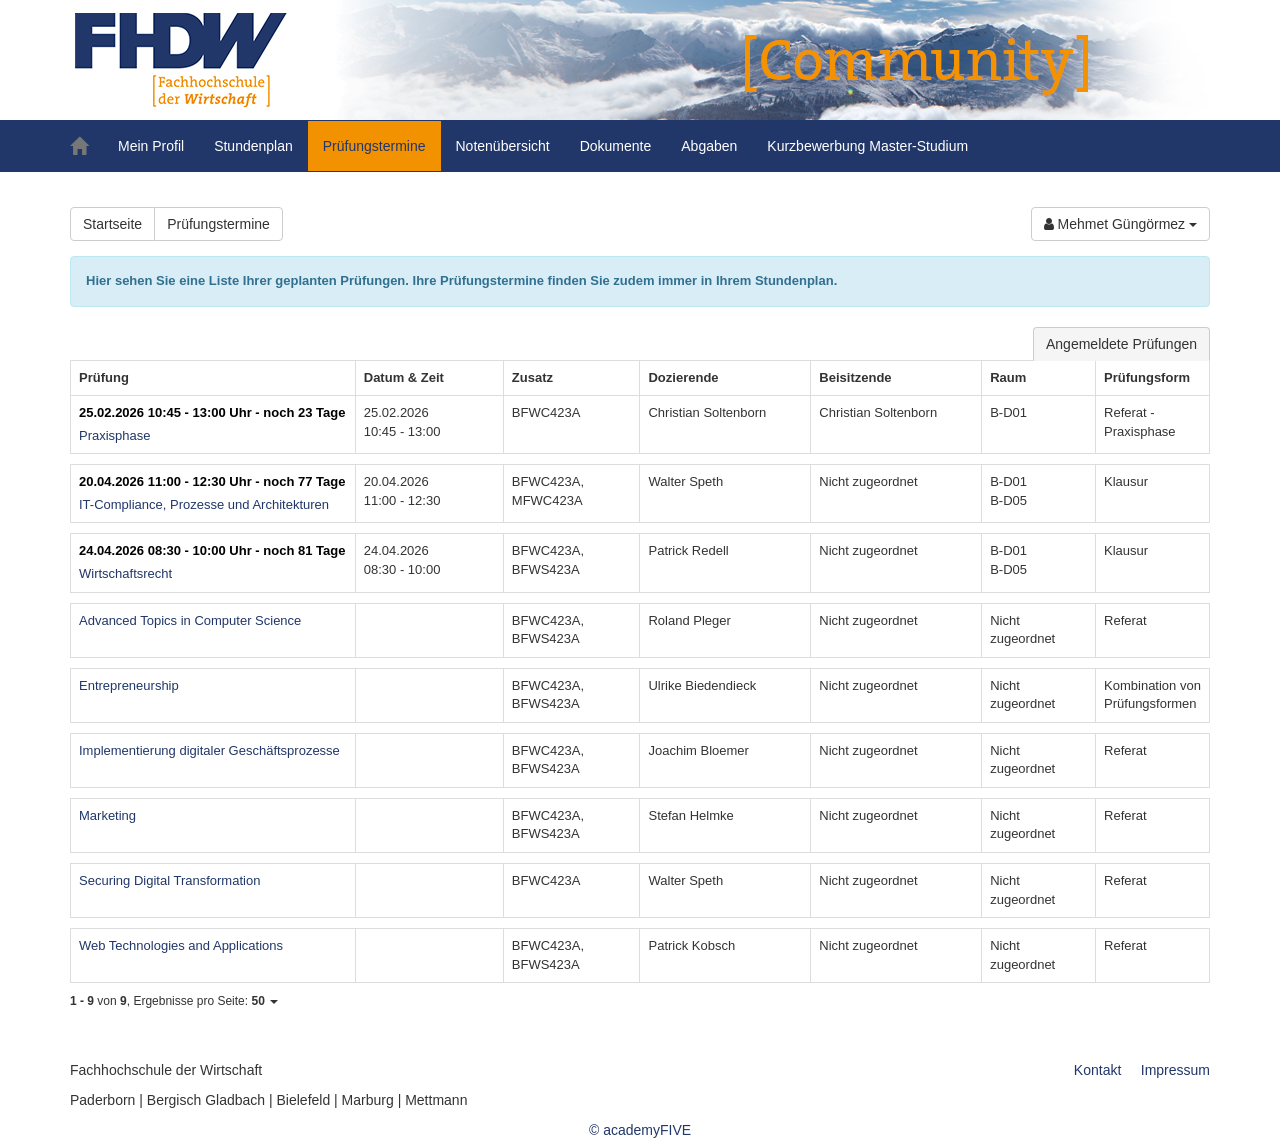
<file: pruefungstermine.html>
<!DOCTYPE HTML>
<html lang="de">
<head>
    <meta http-equiv="Content-Type" content="text/html; charset=utf-8"/>
    <meta http-equiv="X-UA-Compatible" content="IE=edge">
    <meta name="viewport" content="width=device-width, initial-scale=1">
    <meta name="robots" content="NOINDEX, NOFOLLOW"/>
    <title>Prüfungstermine</title>

    <link rel="manifest" href="./manifest.json">
    <meta name="theme-color" content="#21376a">
    <link rel="apple-touch-icon" href="./img/homescreen192.png">

    
    <link rel="stylesheet" href="https://cdn.jsdelivr.net/npm/bootstrap@3.4.1/dist/css/bootstrap.min.css">
    <link rel="stylesheet" href="https://cdn.jsdelivr.net/npm/font-awesome@4.7.0/css/font-awesome.min.css">

    <link rel="stylesheet" href="./styles/custom.css" type="text/css" media="all"/>
    <link rel="shortcut icon" href="./favicon.ico" type="image/x-icon"/>

    <style>
        
        .navbar-nav > li > a { line-height: 20px !important; }
        .navbar { min-height: 50px !important; border: 1px solid transparent; margin-bottom: 20px; }

        
        .btn-tab-wrapper { text-align: right; margin-bottom: -1px; position: relative; z-index: 10; }
        .btn-fake-tab {
            display: inline-block; padding: 6px 12px; margin-bottom: 0;
            font-size: 14px; font-weight: normal; line-height: 1.42857143;
            text-align: center; white-space: nowrap; vertical-align: middle;
            cursor: default; background-image: none; border: 1px solid #ccc;
            border-bottom-color: transparent; border-radius: 4px 4px 0 0;
            color: #333; background-color: #f5f5f5;
        }

        
        .exam-table {
            width: 100%;
            background-color: #fff;
            border: 1px solid #ddd;
            margin-bottom: 10px;
            font-size: 13px;
            border-collapse: collapse;
        }

        .exam-table th {
            background-color: #fff;
            color: #333;
            font-weight: bold;
            padding: 8px;
            border-bottom: 1px solid #ddd;
            border-right: 1px solid #ddd;
            text-align: left;
            vertical-align: top;
        }

        .exam-table td {
            padding: 8px;
            border-top: 1px solid #ddd;
            border-right: 1px solid #ddd;
            vertical-align: top;
            color: #333;
        }

        /* Spaltenbreiten */
        .w-col1 { width: 25%; }
        .w-col2 { width: 13%; }
        .w-col3 { width: 12%; }
        .w-col4 { width: 15%; }
        .w-col5 { width: 15%; }
        .w-col6 { width: 10%; }
        .w-col7 { width: 10%; }

        /* Text Styles */
        .exam-date-bold { font-weight: bold; color: #000; display: block; margin-bottom: 4px; }
        .exam-title-blue { color: #21376a; font-size: 13px; display: block; }

        /* Info Box */
        .alert-info {
            background-color: #d9edf7;
            border-color: #bce8f1;
            color: #31708f;
            padding: 15px;
            margin-bottom: 20px;
            font-size: 13px;
            font-weight: bold;
        }
    </style>

    
    <script src="https://cdn.jsdelivr.net/npm/jquery@2.2.4/dist/jquery.min.js"></script>
    <script src="https://cdn.jsdelivr.net/npm/bootstrap@3.4.1/dist/js/bootstrap.min.js"></script>
</head>

<body id="community-facelift">
    <div id="container-spacer">
        <div class="community-facelift header-logo-box">
            <div class="container" style="overflow: hidden;">
                <a title="Home" href="./dashboard.html">
                    <img src="./img/Community_Banner.jpg" class="img-responsive" alt="page logo"/>
                </a>
            </div>
        </div>

        <nav role="navigation" id="top-navigation" class="navbar navbar-default community-facelift">
            <div class="container">
                <div class="navbar-header">
                    <button type="button" class="navbar-toggle collapsed" data-toggle="collapse" data-target="#navbar-collapse-id">
                        <span class="sr-only">Toggle navigation</span>
                        <span class="icon-bar"></span>
                        <span class="icon-bar"></span>
                        <span class="icon-bar"></span>
                    </button>
                    <a href="./dashboard.html" class="navbar-brand">
                        <span class="glyphicon glyphicon-home"></span>
                    </a>
                </div>
                <div class="collapse navbar-collapse" id="navbar-collapse-id">
                    <ul class="nav navbar-nav">
                        <li><a href="./profile.html">Mein Profil</a></li>
                        <li><a href="./timetable.html">Stundenplan</a></li>
                        <li class="active"><a href="./pruefungstermine.html">Prüfungstermine</a></li>
                        <li><a href="./notenuebersicht.html">Notenübersicht</a></li>
                        <li><a href="./dokumente.html">Dokumente</a></li>
                        <li><a href="./abgaben.html">Abgaben</a></li>
                        <li><a href="./kurzbewerbung.html">Kurzbewerbung Master-Studium</a></li>
                    </ul>
                </div>
            </div>
        </nav>

        <div class="container" style="padding-top: 15px; padding-bottom: 15px;">
            <div class="pull-right">
                <div class="btn-group">
                    <button type="button" class="btn btn-default dropdown-toggle dropdown-slim" data-toggle="dropdown">
                        <span class="fa fa-user"></span> Mehmet Güngörmez <span class="caret"></span>
                    </button>
                    <ul class="dropdown-menu">
                        <li><a href="./index.html"><span class="fa fa-power-off"></span> Ausloggen</a></li>
                    </ul>
                </div>
            </div>
            <div class="pull-left">
                <div class="community-facelift btn-group btn-breadcrumb">
                    <a class="btn btn-default" href="./dashboard.html">Startseite</a>
                    <a class="btn btn-default" href="./pruefungstermine.html">Prüfungstermine</a>
                </div>
            </div>
        </div>

        <div class="container">
            <div class="alert alert-info" role="alert">
                Hier sehen Sie eine Liste Ihrer geplanten Prüfungen. Ihre Prüfungstermine finden Sie zudem immer in Ihrem Stundenplan.
            </div>

            <div class="btn-tab-wrapper">
                <span class="btn-fake-tab">Angemeldete Prüfungen</span>
            </div>

            <table class="exam-table">
                <thead>
                    <tr>
                        <th class="w-col1">Prüfung</th>
                        <th class="w-col2">Datum & Zeit</th>
                        <th class="w-col3">Zusatz</th>
                        <th class="w-col4">Dozierende</th>
                        <th class="w-col5">Beisitzende</th>
                        <th class="w-col6">Raum</th>
                        <th class="w-col7">Prüfungsform</th>
                    </tr>
                </thead>
                <tbody>
                    <tr>
                        <td>
                            <span class="exam-date-bold">25.02.2026 10:45 - 13:00 Uhr - noch 23 Tage</span>
                            <span class="exam-title-blue">Praxisphase</span>
                        </td>
                        <td>25.02.2026<br>10:45 - 13:00</td>
                        <td>BFWC423A</td>
                        <td>Christian Soltenborn</td>
                        <td>Christian Soltenborn</td>
                        <td>B-D01</td>
                        <td>Referat -<br>Praxisphase</td>
                    </tr>
                </tbody>
            </table>

            <table class="exam-table">
                <tbody>
                    <tr>
                        <td class="w-col1">
                            <span class="exam-date-bold">20.04.2026 11:00 - 12:30 Uhr - noch 77 Tage</span>
                            <span class="exam-title-blue">IT-Compliance, Prozesse und Architekturen</span>
                        </td>
                        <td class="w-col2">20.04.2026<br>11:00 - 12:30</td>
                        <td class="w-col3">BFWC423A,<br>MFWC423A</td>
                        <td class="w-col4">Walter Speth</td>
                        <td class="w-col5">Nicht zugeordnet</td>
                        <td class="w-col6">B-D01<br>B-D05</td>
                        <td class="w-col7">Klausur</td>
                    </tr>
                </tbody>
            </table>

            <table class="exam-table">
                <tbody>
                    <tr>
                        <td class="w-col1">
                            <span class="exam-date-bold">24.04.2026 08:30 - 10:00 Uhr - noch 81 Tage</span>
                            <span class="exam-title-blue">Wirtschaftsrecht</span>
                        </td>
                        <td class="w-col2">24.04.2026<br>08:30 - 10:00</td>
                        <td class="w-col3">BFWC423A,<br>BFWS423A</td>
                        <td class="w-col4">Patrick Redell</td>
                        <td class="w-col5">Nicht zugeordnet</td>
                        <td class="w-col6">B-D01<br>B-D05</td>
                        <td class="w-col7">Klausur</td>
                    </tr>
                </tbody>
            </table>

            <table class="exam-table">
                <tbody>
                    <tr>
                        <td class="w-col1">
                            <span class="exam-title-blue">Advanced Topics in Computer Science</span>
                        </td>
                        <td class="w-col2"></td>
                        <td class="w-col3">BFWC423A,<br>BFWS423A</td>
                        <td class="w-col4">Roland Pleger</td>
                        <td class="w-col5">Nicht zugeordnet</td>
                        <td class="w-col6">Nicht zugeordnet</td>
                        <td class="w-col7">Referat</td>
                    </tr>
                </tbody>
            </table>

            <table class="exam-table">
                <tbody>
                    <tr>
                        <td class="w-col1">
                            <span class="exam-title-blue">Entrepreneurship</span>
                        </td>
                        <td class="w-col2"></td>
                        <td class="w-col3">BFWC423A,<br>BFWS423A</td>
                        <td class="w-col4">Ulrike Biedendieck</td>
                        <td class="w-col5">Nicht zugeordnet</td>
                        <td class="w-col6">Nicht zugeordnet</td>
                        <td class="w-col7">Kombination von<br>Prüfungsformen</td>
                    </tr>
                </tbody>
            </table>

            <table class="exam-table">
                <tbody>
                    <tr>
                        <td class="w-col1">
                            <span class="exam-title-blue">Implementierung digitaler Geschäftsprozesse</span>
                        </td>
                        <td class="w-col2"></td>
                        <td class="w-col3">BFWC423A,<br>BFWS423A</td>
                        <td class="w-col4">Joachim Bloemer</td>
                        <td class="w-col5">Nicht zugeordnet</td>
                        <td class="w-col6">Nicht zugeordnet</td>
                        <td class="w-col7">Referat</td>
                    </tr>
                </tbody>
            </table>

            <table class="exam-table">
                <tbody>
                    <tr>
                        <td class="w-col1">
                            <span class="exam-title-blue">Marketing</span>
                        </td>
                        <td class="w-col2"></td>
                        <td class="w-col3">BFWC423A,<br>BFWS423A</td>
                        <td class="w-col4">Stefan Helmke</td>
                        <td class="w-col5">Nicht zugeordnet</td>
                        <td class="w-col6">Nicht zugeordnet</td>
                        <td class="w-col7">Referat</td>
                    </tr>
                </tbody>
            </table>

            <table class="exam-table">
                <tbody>
                    <tr>
                        <td class="w-col1">
                            <span class="exam-title-blue">Securing Digital Transformation</span>
                        </td>
                        <td class="w-col2"></td>
                        <td class="w-col3">BFWC423A</td>
                        <td class="w-col4">Walter Speth</td>
                        <td class="w-col5">Nicht zugeordnet</td>
                        <td class="w-col6">Nicht zugeordnet</td>
                        <td class="w-col7">Referat</td>
                    </tr>
                </tbody>
            </table>

            <table class="exam-table">
                <tbody>
                    <tr>
                        <td class="w-col1">
                            <span class="exam-title-blue">Web Technologies and Applications</span>
                        </td>
                        <td class="w-col2"></td>
                        <td class="w-col3">BFWC423A,<br>BFWS423A</td>
                        <td class="w-col4">Patrick Kobsch</td>
                        <td class="w-col5">Nicht zugeordnet</td>
                        <td class="w-col6">Nicht zugeordnet</td>
                        <td class="w-col7">Referat</td>
                    </tr>
                </tbody>
            </table>

            <div style="font-size: 12px; margin-top: 10px; color: #333;">
                <b>1 - 9</b> von <b>9</b>, Ergebnisse pro Seite: <b>50</b> <span class="caret"></span>
            </div>

            <div style="height: 50px;"></div>
        </div>
    </div>

    <footer class="community-facelift footer-bootstrap footer-info">
        <div class="container">
            <div class="row">
                <div class="col-xs-12 col-sm-9"><p>Fachhochschule der Wirtschaft</p><p>Paderborn | Bergisch Gladbach | Bielefeld | Marburg | Mettmann</p></div>
                <div class="col-xs-12 col-sm-3 text-right"><a href="#">Kontakt</a> &nbsp;&nbsp;&nbsp; <a href="#">Impressum</a></div>
            </div>
        </div>
    </footer>

    <footer class="community-facelift footer-bootstrap-academyFive footer-meta">
        <div class="container">
            <div class="row">
                <div class="col-xs-12"><div id="academyFiveFooter" class="text-center"><a href="https://www.simovative.com" target="_blank">&copy; academyFIVE</a></div></div>
            </div>
        </div>
    </footer>

    <script>
        
        if ('serviceWorker' in navigator) {
            window.addEventListener('load', function() {
                navigator.serviceWorker.register('./sw.js');
            });
        }

        // Auto Logout
        var inactivityTime = function () {
            var time;
            window.onload = resetTimer;
            document.onmousemove = resetTimer;
            document.onkeypress = resetTimer;
            document.onclick = resetTimer;
            document.ontouchstart = resetTimer;

            function logout() {
                window.location.href = './index.html';
            }

            function resetTimer() {
                clearTimeout(time);
                time = setTimeout(logout, 180000);
            }
        };
        inactivityTime();
    </script>
</body>
</html>
</file>
<file: styles/custom.css>
.header-logo-box {
    background-color: #ffffff;
}

/* FHDW-Blau */
a {
    color: #21376a;
}
.btn-link {
    color: #21376a;
}

.btn-link:hover, .btn-link:focus {
    color: #f39200;
}

h1, h2, h3, h4, h5, h6 {
    color: #21376a;
}

.nav-pills > li.active > a,
.nav-pills > li.active > a:hover,
.nav-pills > li.active > a:focus {
    background-color: #f39200;
    color: #ffffff;
}
.dropdown-menu > .active > a,
.dropdown-menu > .active > a:hover,
.dropdown-menu > .active > a:focus {
    background-color: #f39200;
    color: #ffffff;
}

/*Navbar settings*/
.navbar,
.navbar-default .navbar-nav > li > a {
    background-color: #21376a;
    color: #ffffff;
}
/*ACTIVE*/
.navbar-default .navbar-nav > li.active > a,
.navbar-default .navbar-nav > li.active > a:hover,
.navbar-default .navbar-nav > li.active > a:focus {
    background-color: #f39200;
    color: #21376a;
}
/*HOVER*/
.navbar-default .navbar-nav > li > a:hover,
.navbar-default .navbar-nav > li > a:focus {
    background-color: #7aa7d9;
    color: #ffffff;
}
/*Border color*/
.navbar-default {
    border-color: #21376a;
}
/*No round corners*/
#top-navigation {
    border-radius: 0px;
}

body {
    font-family: Arial, Helvetica, sans-serif !important;
}

.panel-default > .panel-heading {
    border-color: #21376a !important;
    color: #666;
    font-size: 13px;
    font-weight: 700;
}

#leftSideBar > h1 {
    border-bottom-color: #21376a !important;
}


.simo-media-hover .media-body.selected-mail, .simo-media-hover .media-left.selected-mail {
    background-color: #f39200 !important;
    border-color: #f39200 !important;
    color: #ffffff !important;
}


.simo-new-mail-button {
    background-color: #f39200 !important;
    border-color: #f39200 !important;
    color: #ffffff !important;
}
</file>
